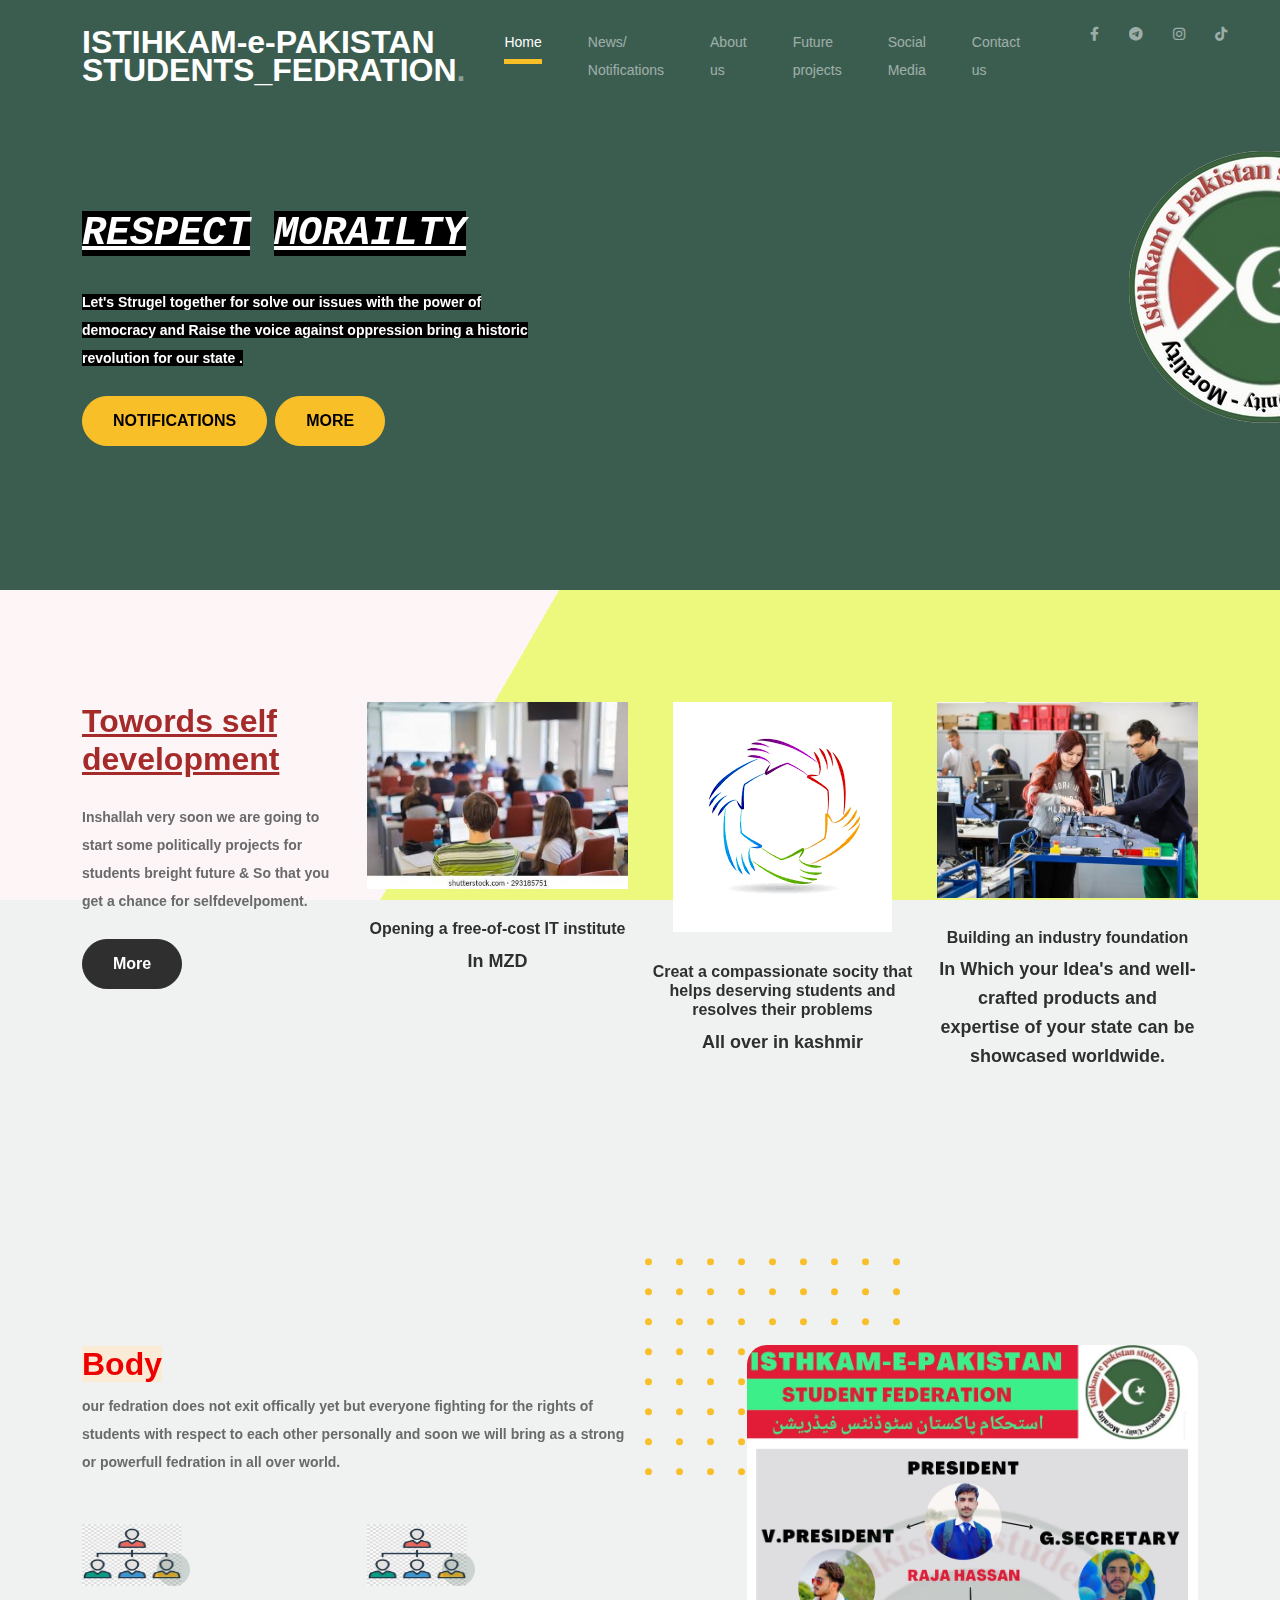
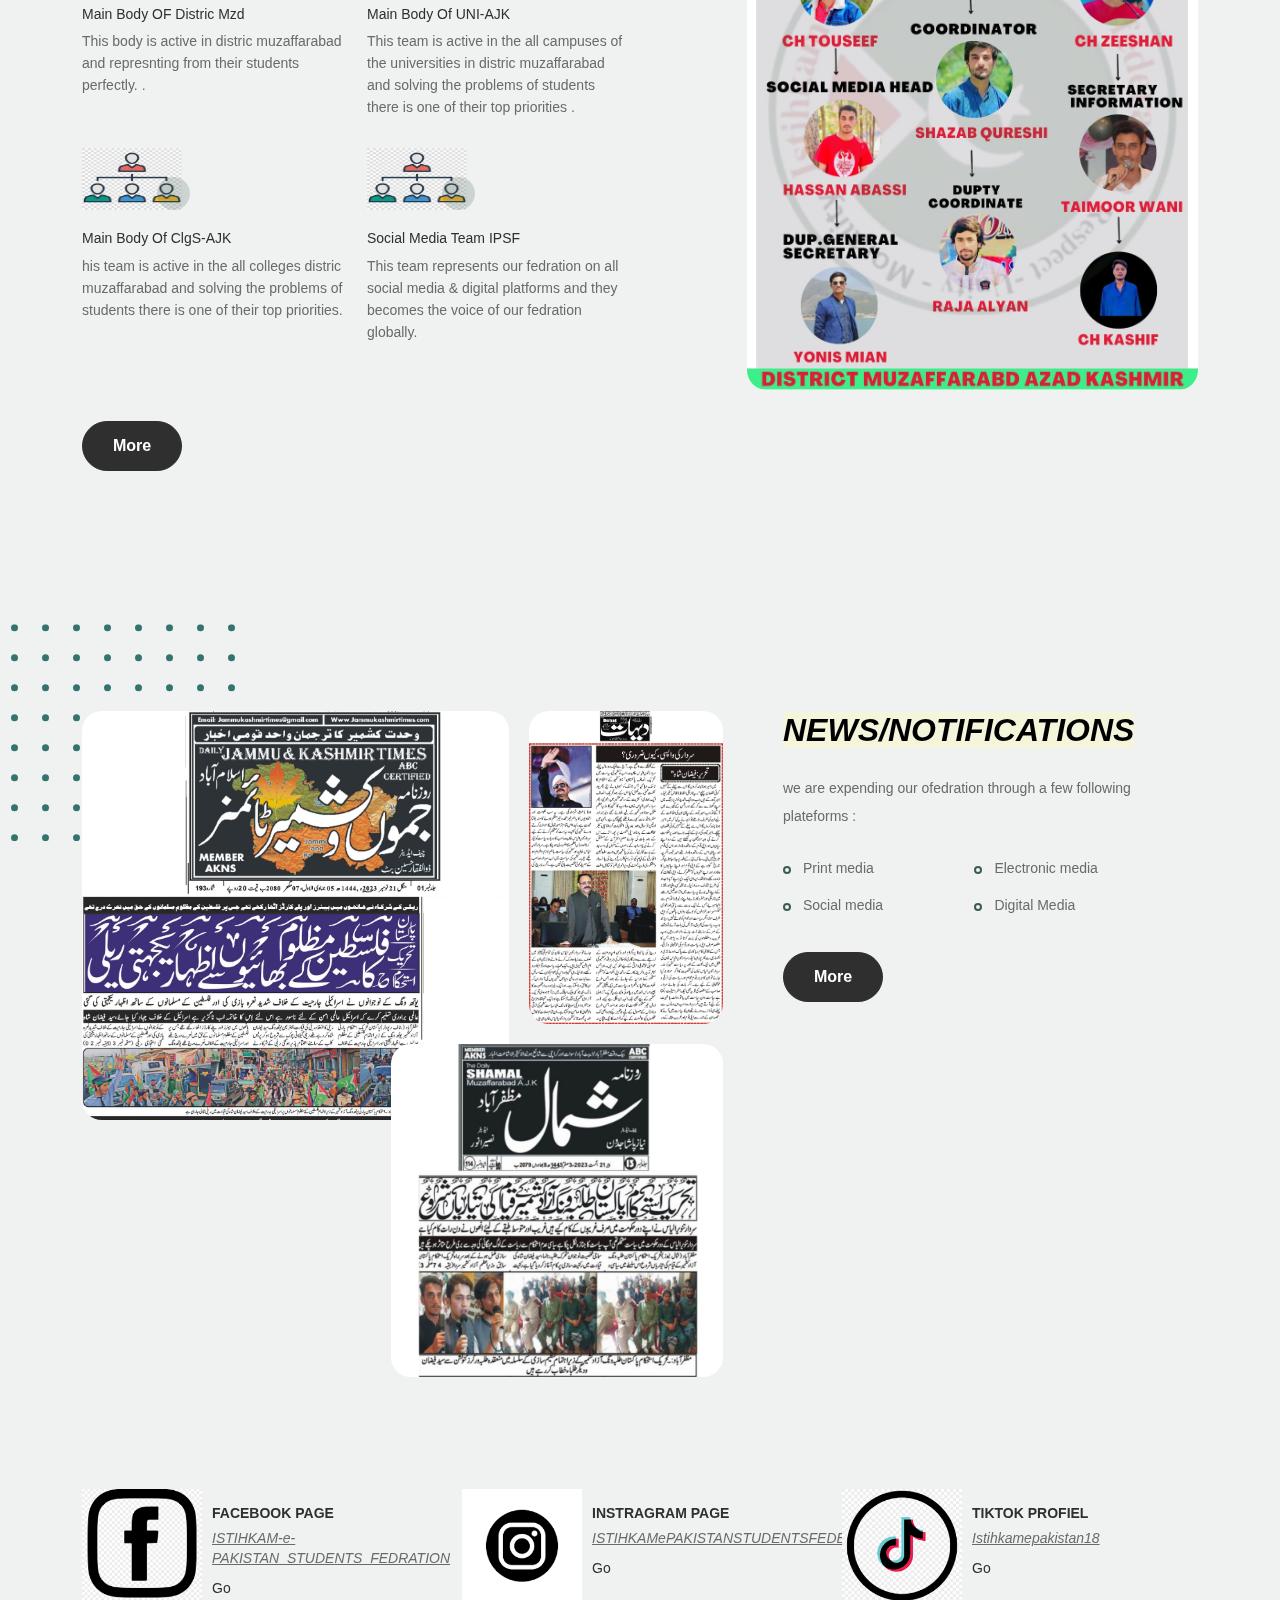
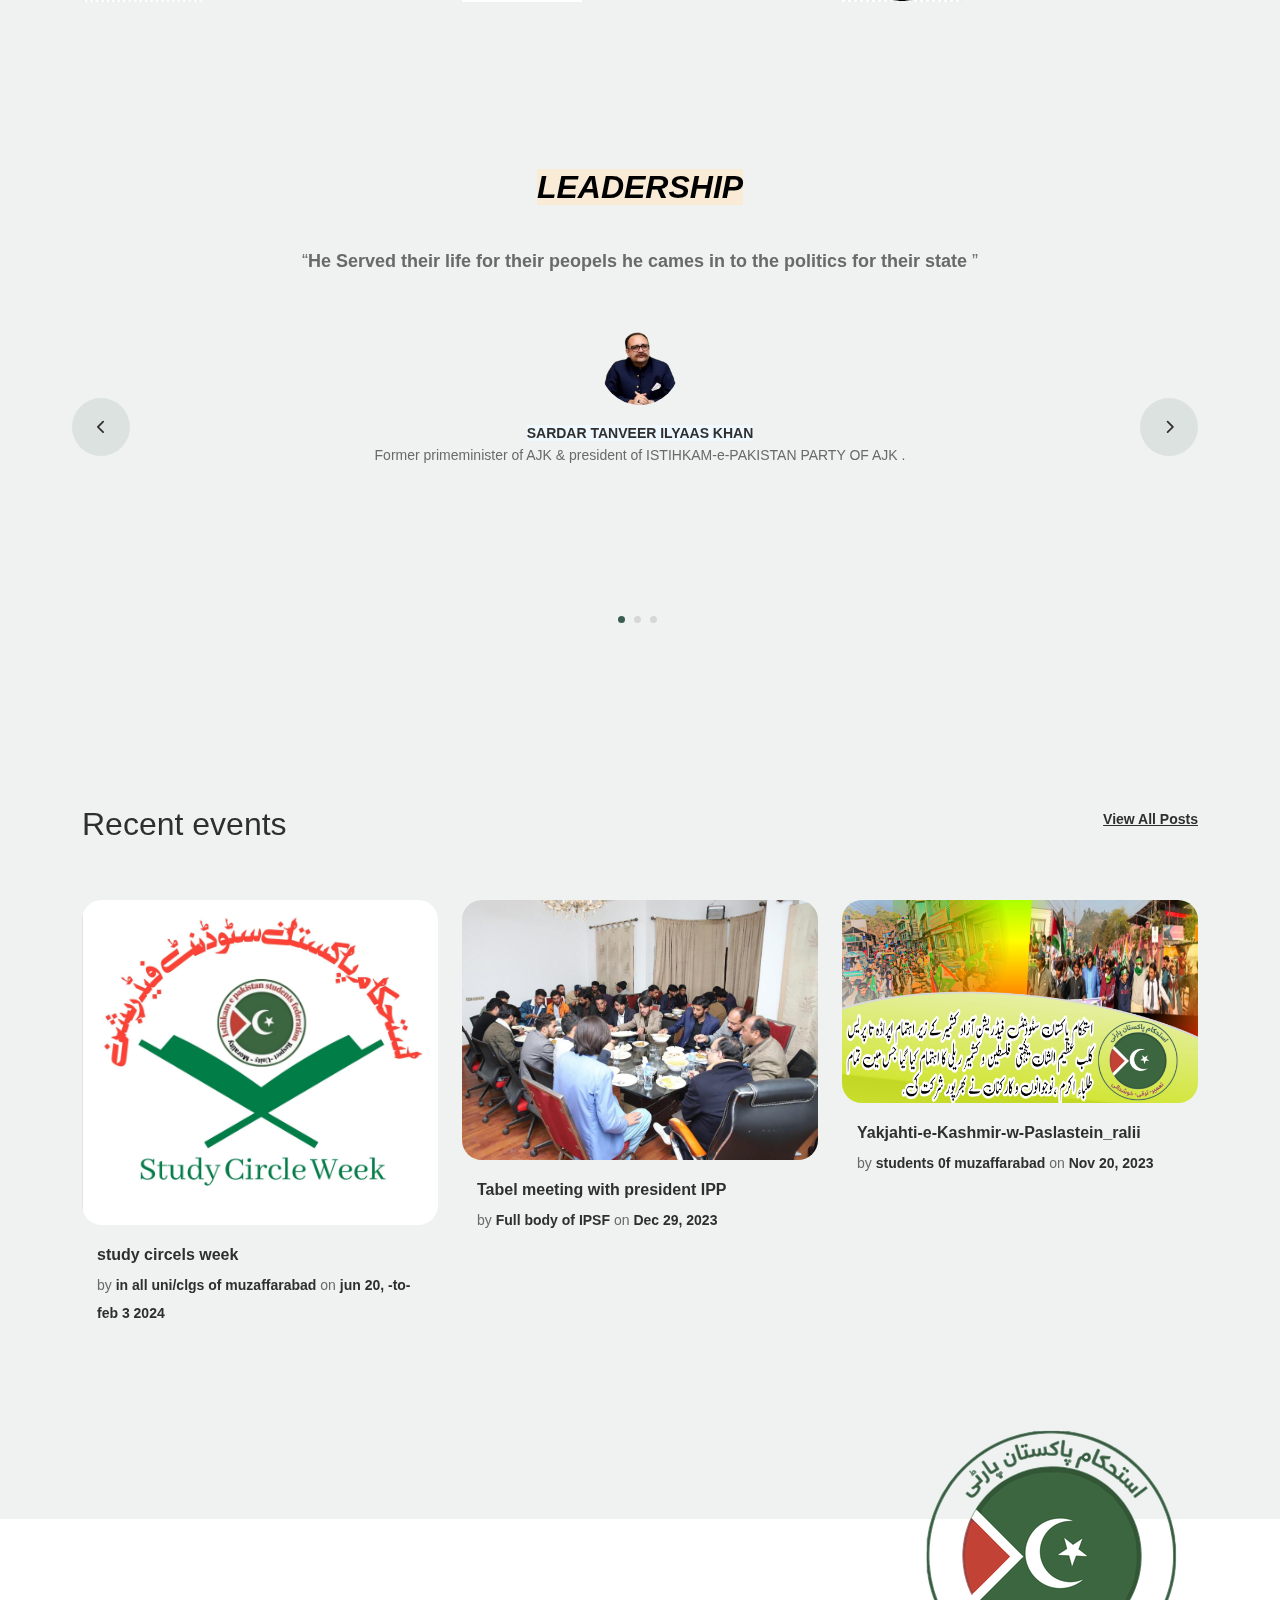
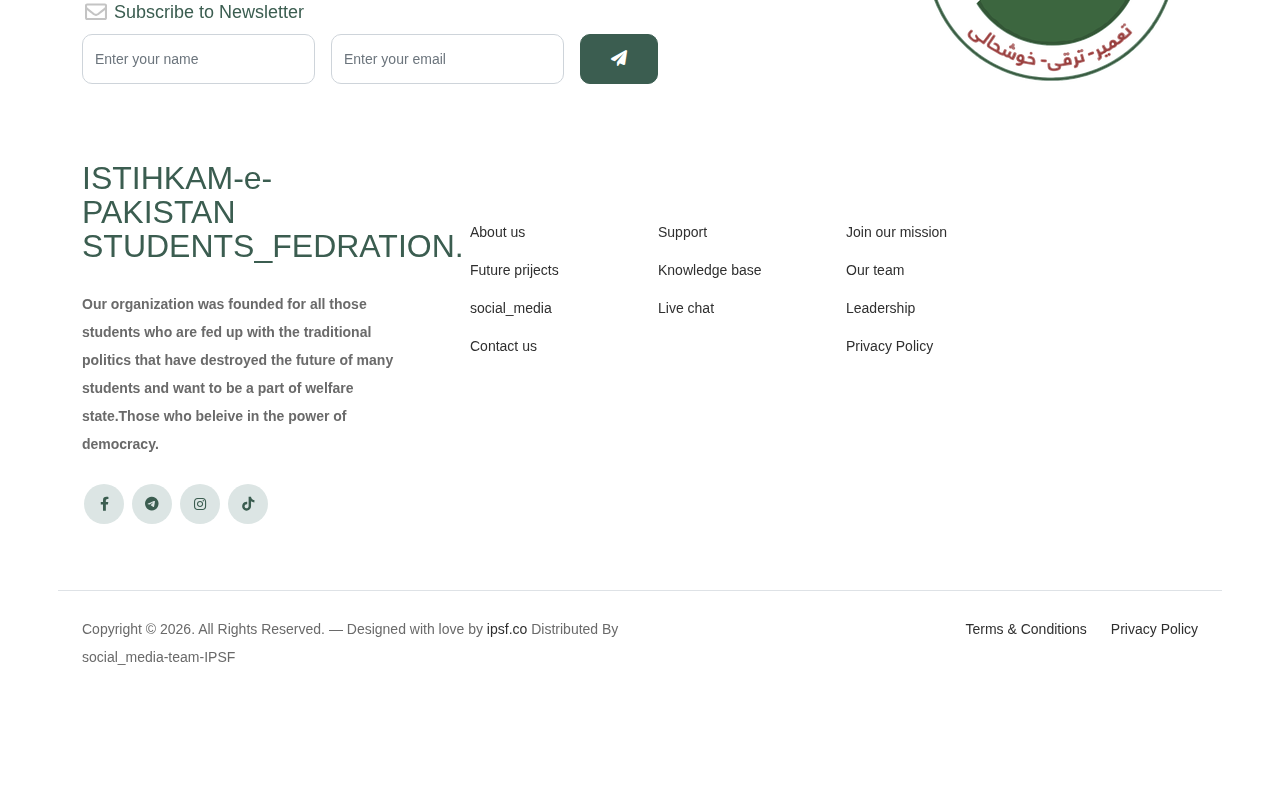
<file: index.html>
<!-- /*
* Bootstrap 5
* Template Name: Furni
* Template Author: Untree.co
* Template URI: https://untree.co/
* License: https://creativecommons.org/licenses/by/3.0/
*/ -->
<!doctype html>
<html lang="en">

<head>
	<meta charset="utf-8">
	<meta name="viewport" content="width=device-width, initial-scale=1, shrink-to-fit=no">
	<meta name="author" content="Untree.co">
	<link rel="shortcut icon"
		href="images\ipsf_logo.png">

	<meta name="description" content="" />
	<meta name="keywords" content="bootstrap, bootstrap4" />

	<!-- Bootstrap CSS -->
	<link href="css/bootstrap.min.css" rel="stylesheet">
	<link href="https://cdnjs.cloudflare.com/ajax/libs/font-awesome/6.0.0-beta3/css/all.min.css" rel="stylesheet">
	<link href="css/tiny-slider.css" rel="stylesheet">
	<link href="css/style.css" rel="stylesheet">
	<link href="MYSTYEL.CSS">
	<link rel="stylesheet" href="./stylebg.css">
	<title>IPSF.co </title>
</head>

<body>

	<!-- Start Header/Navigation -->
	<nav class="custom-navbar navbar navbar navbar-expand-md navbar-dark bg-dark nab " arial-label="Furni navigation bar">
		<div class="bg"></div>
		<div class="bg bg2"></div>
		<div class="bg bg3"></div>
		<div class="content">
		</div>
		<div class="container">
			<a class="navbar-brand" href="index.html">ISTIHKAM-e-PAKISTAN <br /> STUDENTS_FEDRATION<span>.</span></a>
			<button class="navbar-toggler" type="button" data-bs-toggle="collapse" data-bs-target="#navbarsFurni"
				aria-controls="navbarsFurni" aria-expanded="false" aria-label="Toggle navigation">
				<span class="navbar-toggler-icon"></span>
			</button>

			<div class="collapse navbar-collapse" id="navbarsFurni">
				<ul class="custom-navbar-nav navbar-nav ms-auto mb-2 mb-md-0">
					<li class="nav-item active">
						<a class="nav-link" href="index.html">Home</a>
					</li>
					<li><a class="nav-link" href="shop.html">News/ Notifications</a></li>
					<li><a class="nav-link" href="about.html">About us</a></li>
					<li><a class="nav-link" href="services.html">Future projects</a></li>
					<li class=" social1122"><a class="nav-link " href="blog.html">Social Media  </a> 
						</li>
					<li><a class="nav-link" href="contact.html">Contact us</a></li>
				<!-- </ul>

				<ul class="custom-navbar-cta navbar-nav mb-2 mb-md-0 ms-5">
					<li><a class="nav-link" href="checkout.html"><img src="images/user.svg"></a></li>
				<li><a class="nav-link" href="thankyou.html"><img src="images/cart.svg"></a></li>
				</ul> -->
				<ul class=" social33">
					<li><a href="https://www.facebook.com/profile.php?id=61551027393463&mibextid=9R9pXO" target="_blank"><span class="fa fa-brands fa-facebook-f"></span></a></li>
					<li><a href="https://t.me/istihkamepakistanchanel555" target="_blank"><span class="fa fa-brands fa-telegram"></span></a></li>
					<li><a href="https://www.instagram.com/invites/contact/?i=qb22a4ty9aj9&utm_content=sw5psm6" target="_blank"><span class="fa fa-brands fa-instagram"></span></a></li>
					<li><a href="http://tiktok.com/@istihkamepakistan18" target="_blank"><span class="fa fa-brands fa-tiktok"></span></a></li>
				</ul>
			</div>
		</div>

	</nav>
	<!-- End Header/Navigation -->

	<!-- Start Hero Section -->
	<div class="hero flage ">
		<div class="container">
			<div class="row justify-content-between">
				<div class="col-lg-5">
					<div class="intro-excerpt">
						<h1><b style="color:rgb(255, 255, 255);font-style: italic;background-color: rgb(0, 0, 0);"><u>RESPECT</u></b> <span clsas="d-block"><b style="color:rgb(255, 255, 255);font-style:italic;background-color: rgb(0, 0, 0);"><u>MORAILTY</u></b></span></h1>
						<p class="mb-4"><b style="color:rgb(255, 255, 255);background-color: rgb(0, 0, 0);">Let's Strugel together for solve our issues with the power of democracy and Raise the voice against oppression bring a historic revolution for our state .</b></p>
						<p><a href="shop.html" class="btn btn-secondary me-2" style="color:black;">NOTIFICATIONS</a><a href="#"
								class="btn btn-secondary me-2"><b style="color:black;">MORE</b></a></p>
					</div>
				</div>
				<div class="col-lg-7 logonav">
					<div class="hero-img-wrap">
						<img src="images\ipsf_logo.png"
							class="img-fluid">
					</div>
				</div>
			</div>
		</div>
	</div>
	<!-- End Hero Section -->

	<!-- Start Product Section -->
	<div class="product-section">
		<div class="container">
			<div class="row">

				<!-- Start Column 1 -->
				<div class="col-md-12 col-lg-3 mb-5 mb-lg-0">
					<h2 class="mb-4 section-title"><b style="color: brown;font-style: inherit;"><U>Towords self development</U></b> </h2>
					<p class="mb-4"><b>Inshallah very soon we are going to start some politically projects for students breight future & So that you get a chance for selfdevelpoment.</b>
					</p>
					<p><a href="services.html" class="btn">More</a></p>
				</div>
				<!-- End Column 1 -->

				<!-- Start Column 2 -->
				<div class="col-12 col-md-4 col-lg-3 mb-5 mb-md-0">
					<a class="product-item" href="IT_INSTITUTE.HTML">
						<img src="images\institute-pic.jpeg"
							class="img-fluid product-thumbnail">
						<h3 class="product-title"><b> Opening a free-of-cost IT institute</b></h3>
						<strong class="product-price">In MZD</strong>

						<span class="icon-cross">
							<img src="images/cross.svg" class="img-fluid">
						</span>
					</a>
				</div>
				<!-- End Column 2 -->

				<!-- Start Column 3 -->
				<div class="col-12 col-md-4 col-lg-3 mb-5 mb-md-0">
					<a class="product-item" href="IT_INSTITUTE.HTML">
						<img src="images/fund_society-logo.png" class="img-fluid product-thumbnail">
						<h3 class="product-title"><b> Creat a compassionate socity that helps deserving students and resolves their problems</b></h3>
						<strong class="product-price">All over in kashmir</strong>

						<span class="icon-cross">
							<img src="images/cross.svg" class="img-fluid">
						</span>
					</a>
				</div>
				<!-- End Column 3 -->

				<!-- Start Column 4 -->
				<div class="col-12 col-md-4 col-lg-3 mb-5 mb-md-0">
					<a class="product-item" href="IT_INSTITUTE.HTML">
						<img src="images\products_lunching-pics.jpeg"
							class="img-fluid product-thumbnail">
						<h3 class="product-title"><b>Building an industry foundation</b></h3>
						<strong class="product-price"><b> In Which your Idea's and well-crafted products and expertise of your state can be showcased worldwide.</b></strong>

						<span class="icon-cross">
							<img src="images/cross.svg" class="img-fluid">
						</span>
					</a>
				</div>
				<!-- End Column 4 -->

			</div>
		</div>
	</div>
	<!-- End Product Section -->

	<!-- Start Why Choose Us Section -->
	<div class="why-choose-section">
		<div class="container">
			<div class="row justify-content-between">
				<div class="col-lg-6">
					<h2 class="section-title"><b style="color: rgb(238, 0, 0);font-style: inherit;background-color: antiquewhite;">Body</b></h2>
					<p><b>our fedration does not exit offically yet but everyone fighting for the rights of students with respect to each other personally and soon we will bring as a strong or powerfull fedration in all over world.</b></p>

					<div class="row my-5">
						<div class="col-6 col-md-6">
							<div class="feature">
								<div class="icon">
									<a href="images\main_body_ipsf.jpg"><img src="images\structur.logo...jpg"height="62"width="100" alt="Image" class="imf-fluid"></a>
								</div>
								<h3> Main Body OF Distric Mzd </h3>
								<p>This body is active in distric muzaffarabad and represnting from their students perfectly.
									.</p>
							</div>
						</div>

						<div class="col-6 col-md-6">
							<div class="feature">
								<div class="icon">
									<a href="images\ipp_social_media-body_struchure.jpg"><img src="images\structur.logo...jpg"height="62"width="100" alt="Image" class="imf-fluid"></a>
								</div>
								<h3>Main Body Of UNI-AJK</h3>
								<p>This team is active in the all campuses of the universities in distric muzaffarabad and solving the problems of  students there is one of their top priorities .</p>
							</div>
						</div>

						<div class="col-6 col-md-6">
							<div class="feature">
								<div class="icon">
									<a href="images\ipp_social_media-body_struchure.jpg"><img src="images\structur.logo...jpg"height="62"width="100" alt="Image" class="imf-fluid"></a>
								</div>
								<h3>Main Body Of ClgS-AJK</h3>
								<p>his team is active in the all colleges distric muzaffarabad and solving the problems of  students there is one of their top priorities.</p>
							</div>
						</div>

						<div class="col-6 col-md-6">
							<div class="feature">
								<div class="icon">
								<a href="images\ipp_social_media-body_struchure.jpg"><img src="images\structur.logo...jpg"height="62"width="100" alt="Image" class="imf-fluid"></a>	
								</div>
								<h3>Social Media Team IPSF</h3>
								<p>This team represents our fedration on all social media & digital platforms and they becomes the voice of our fedration globally.</p>
							</div>
							
						</div>

					</div>
				</div>

				<div class="col-lg-5">
					<div class="img-wrap">
						<a href="images\main_body_ipsf.jpg"><img src="images\main_body_ipsf.jpg" alt="Image" class="img-fluid"></a>
					</div>
				</div>
				<p><a href="about.html" class="btn">More</a></p>
			</div>
		</div>
	</div>
	<!-- End Why Choose Us Section -->

	<!-- Start We Help Section -->
	<div class="we-help-section">
		<div class="container">
			<div class="row justify-content-between">
				<div class="col-lg-7 mb-5 mb-lg-0">
					<div class="imgs-grid">
						<div class="grid grid-1"><img src="images\palastin_rali_news.jpg" alt="Untree.co"></div>
						<div class="grid grid-2"><img src="images\sardar_sab-kalam.jpg" alt="Untree.co"></div>
						<div class="grid grid-3"><img src="images\ipsf-nelumveiv-hotel-program.jpg" alt="Untree.co"></div>
					</div>
				</div>
				<div class="col-lg-5 ps-lg-5">
					<h2 class="section-title mb-4"><b style="background-color: beige;color: black;font-style: italic;">NEWS/NOTIFICATIONS</b></h2>
					<p>we are expending our ofedration through a few following plateforms :</p>

					<ul class="list-unstyled custom-list my-4">
						<li>Print media</li>
						<li>Electronic media</li>
						<li>Social media</li>
						<li>Digital Media</li>
					</ul>
				<p><a href="services.html" class="btn">More</a></p>
				</div>
			</div>
		</div>
	</div>
	<!-- End We Help Section -->

	<!-- Start Popular Product -->
	<div class="popular-product">
		<div class="container">
			<div class="row">

				<div class="col-12 col-md-6 col-lg-4 mb-4 mb-lg-0">
					<div class="product-item-sm d-flex">
						<div class="thumbnail">
							<a href="https://www.facebook.com/profile.php?id=61551027393463&mibextid=9R9pXO" target="_blank"><img src="images\fb-trans-logo.png" alt="Image" class="img-fluid"></a>
						</div>
						<div class="pt-3">
							<h3>FACEBOOK PAGE</h3>
							<p><i><U>ISTIHKAM-e-PAKISTAN_STUDENTS_FEDRATION</U></i> </p>
							<p><a href="blog.html">Go</a></p>
						</div>
					</div>
				</div>

				<div class="col-12 col-md-6 col-lg-4 mb-4 mb-lg-0">
					<div class="product-item-sm d-flex">
						<div class="thumbnail">
						<a href="https://www.instagram.com/invites/contact/?i=qb22a4ty9aj9&utm_content=sw5psm6" target="_blank"><img src="images\intra-trans-logo.png" alt="Image" class="img-fluid"></a>	
						</div>
						<div class="pt-3">
							<h3>INSTRAGRAM PAGE</h3>
							<p><I><U>ISTIHKAMePAKISTANSTUDENTSFEDER</U></I> </p>
							<p><a href="blog.html">Go</a></p>
						</div>
					</div>
				</div>

				<div class="col-12 col-md-6 col-lg-4 mb-4 mb-lg-0">
					<div class="product-item-sm d-flex">
						<div class="thumbnail">
						<a href="http://tiktok.com/@istihkamepakistan18" target="_blank"><img src="images\tiktok-trans-logo.png" alt="Image" class="img-fluid"></a>	
						</div>
						<div class="pt-3">
							<h3>TIKTOK PROFIEL</h3>
							<p><I><U>Istihkamepakistan18</U></I> </p>
							<p><a href="blog.html">Go</a></p>
						</div>
					</div>
				</div>

			</div>
		</div>
	</div>
	<!-- End Popular Product -->

	<!-- Start Testimonial Slider -->
	<div class="testimonial-section">
		<div class="container">
			<div class="row">
				<div class="col-lg-7 mx-auto text-center">
					<h2 class="section-title"><B style="background-color: antiquewhite;color: black;font-style: italic;">LEADERSHIP</B></h2>
				</div>
			</div>

			<div class="row justify-content-center">
				<div class="col-lg-12">
					<div class="testimonial-slider-wrap text-center">

						<div id="testimonial-nav">
							<span class="prev" data-controls="prev"><span class="fa fa-chevron-left"></span></span>
							<span class="next" data-controls="next"><span class="fa fa-chevron-right"></span></span>
						</div>

						<div class="testimonial-slider">

							<div class="item">
								<div class="row justify-content-center">
									<div class="col-lg-8 mx-auto">

										<div class="testimonial-block text-center">
											<blockquote class="mb-5">
												<p>&ldquo;<b>He Served their life for their peopels he cames in to the politics for their state</b>
													&rdquo;</p>
											</blockquote>

											<div class="author-info">
												<div class="author-pic">
													<a href="sardarsab.html"><img src="images\sardar_sab-pic_without_bg.png"
														alt="sardar tnveer ilyass" class="img-fluid"></a>
												</div>
												<h3 class="font-weight-bold"><b style="background-color: aliceblue;">SARDAR TANVEER ILYAAS KHAN</b></h3>
												<span class="position d-block mb-3">Former primeminister of AJK &
											 president of ISTIHKAM-e-PAKISTAN PARTY OF AJK .</span>
											</div>
										</div>

									</div>
								</div>
							</div>
							<!-- END item -->

							<div class="item">
								<div class="row justify-content-center">
									<div class="col-lg-8 mx-auto">

										<div class="testimonial-block text-center">
											<blockquote class="mb-5">
												<p>&ldquo;On 18 April 2022, Ilyas was elected as the 14th Prime Minister of Azad Jammu and Kashmir, succeeding Abdul Qayyum Khan Niazi, who resigned after the PTI initiated a vote of no confidence against the latter.&rdquo;</p>
											</blockquote>

											<div class="author-info">
												<div class="author-pic">
													<a href="sardarsab.html"><img src="images\sardar_sab-pic_without_bg.png"
														alt="sardar tnveer ilyass" class="img-fluid"></a>
												</div>
												<h3 class="font-weight-bold"><B style="background-color: aliceblue;font-style: oblique;">SARDAR TANVEER ILYASS KHAN</B></h3>
												<span class="position d-block mb-3">Former primeminister of AJK &
												president of ISTIHKAM-e-PAKISTAN PARTY OF AJK.</span>
											</div>
										</div>

									</div>
								</div>
							</div>
							<!-- END item -->

							<div class="item">
								<div class="row justify-content-center">
									<div class="col-lg-8 mx-auto">

										<div class="testimonial-block text-center">
											<blockquote class="mb-5">
												<p>&ldquo;He was elected to the Azad Jammu and Kashmir Legislative Assembly from LA-15 Bagh-II as a candidate of the Pakistan Tehreek-e-Insaf (PTI) in the 2021 Azad Kashmiri general election. He received 19,825 votes and defeated Sardar Ziaul Qamar, a candidate of the Pakistan People's Party PPP۔&rdquo;</p>
											</blockquote>

											<div class="author-info">
												<div class="author-pic">
													<a href="sardarsab.html"><img src="images\sardar_sab-pic_without_bg.png"
														alt="sardar tnveer ilyass" class="img-fluid"></a>
												</div>
												<h3 class="font-weight-bold"><B>SARDAR TANVEER ILYASS KHAN</B></h3>
												<span class="position d-block mb-3">Former primeminister of AJK &
												president of ISTIHKAM-e-PAKISTAN PARTY OF AJK.</span>
											</div>
										</div>

									</div>
								</div>
							</div>
							<!-- END item -->

						</div>

					</div>
				</div>
			</div>
		</div>
	</div>
	<!-- End Testimonial Slider -->

	<!-- Start Blog Section -->
	<div class="blog-section">
		<div class="container">
			<div class="row mb-5">
				<div class="col-md-6">
					<h2 class="section-title">Recent events</h2>
				</div>
				<div class="col-md-6 text-start text-md-end">
					<a href="blog.html" class="more">View All Posts</a>
				</div>
			</div>

			<div class="row">

				<div class="col-12 col-sm-6 col-md-4 mb-4 mb-md-0">
					<div class="post-entry">
						<a href="#" class="post-thumbnail"><img src="images\study_circel_logo.jpg" alt="Image"
								class="img-fluid"></a>
						<div class="post-content-entry">
							<h3><a href="#">study circels week</a></h3>
							<div class="meta">
								<span>by <a href="#">in all uni/clgs of muzaffarabad</a></span> <span>on <a href="#">jun 20,
								-to-feb 3 2024</a></span>
							</div>
						</div>
					</div>
				</div>

				<div class="col-12 col-sm-6 col-md-4 mb-4 mb-md-0">
					<div class="post-entry">
						<a href="#" class="post-thumbnail"><img src="images\tabel_meeting_pic.jpg" alt="Image"
								class="img-fluid"></a>
						<div class="post-content-entry">
							<h3><a href="#">Tabel meeting with president IPP</a></h3>
							<div class="meta">
								<span>by <a href="#">Full body of IPSF</a></span> <span>on <a href="#">Dec 29, 2023</a></span>
							</div>
						</div>
					</div>
				</div>

				<div class="col-12 col-sm-6 col-md-4 mb-4 mb-md-0">
					<div class="post-entry">
						<a href="#" class="post-thumbnail"><img src="images\palastin-rali-cover-phto.jpeg" alt="Image"
								class="img-fluid"></a>
						<div class="post-content-entry">
							<h3><a href="#"><b>Yakjahti-e-Kashmir-w-Paslastein_ralii</b></a></h3>
							<div class="meta">
								<span>by <a href="#">students 0f muzaffarabad</a></span> <span>on <a href="#">Nov 20,
										2023</a></span>
							</div>
						</div>
					</div>
				</div>

			</div>
		</div>
	</div>
	<!-- End Blog Section -->

	<!-- Start Footer Section -->
	<footer class="footer-section">
		<div class="container relative">

			<div class="sofa-img">
				<img src="images\ipp_logo.png" alt="Image" class="img-fluid">
			</div>

			<div class="row">
				<div class="col-lg-8">
					<div class="subscription-form">
						<h3 class="d-flex align-items-center"><span class="me-1"><img src="images/envelope-outline.svg"
									alt="Image" class="img-fluid"></span><span>Subscribe to Newsletter</span></h3>

						<form action="#" class="row g-3">
							<div class="col-auto">
								<input type="text" class="form-control" placeholder="Enter your name">
							</div>
							<div class="col-auto">
								<input type="email" class="form-control" placeholder="Enter your email">
							</div>
							<div class="col-auto">
								<button class="btn btn-primary">
									<span class="fa fa-paper-plane"></span>
								</button>
							</div>
						</form>

					</div>
				</div>
			</div>

			<div class="row g-5 mb-5">
				<div class="col-lg-4">
					<div class="mb-4 footer-logo-wrap"><a href="#" class="footer-logo">ISTIHKAM-e-PAKISTAN STUDENTS_FEDRATION<span>.</span></a></div>
					<p class="mb-4"><b>Our organization was founded for all those students who are fed up with the traditional politics that have destroyed the future of many students and want to be a part of welfare state.Those who beleive in the power of democracy.</b> </p>

					<ul class="list-unstyled custom-social">
						<li><a href="https://www.facebook.com/profile.php?id=61551027393463&mibextid=9R9pXO" target="_blank"><span class="fa fa-brands fa-facebook-f"></span></a></li>
						<li><a href="https:// t.me/istihkamepakistanchanel555"target="_blank"><span class="fa fa-brands fa-telegram"></span></a></li>
						<li><a href="https://www.instagram.com/invites/contact/?i=qb22a4ty9aj9&utm_content=sw5psm6" target="_blank"><span class="fa fa-brands fa-instagram"></span></a></li>
						<li><a href="https://tiktok.com/@istihkamepakistan18"target="_blank"><span class="fa fa-brands fa-tiktok"></span></a></li>
					</ul>
				</div>

				<div class="col-lg-8">
					<div class="row links-wrap">
						<div class="col-6 col-sm-6 col-md-3">
							<ul class="list-unstyled">
								<li><a href="about.html">About us</a></li>
								<li><a href="services.html">Future prijects</a></li>
								<li><a href="blog.html">social_media</a></li>
								<li><a href="contact.html">Contact us</a></li>
							</ul>
						</div>

						<div class="col-6 col-sm-6 col-md-3">
							<ul class="list-unstyled">
								<li><a href="#">Support</a></li>
								<li><a href="#">Knowledge base</a></li>
								<li><a href="#">Live chat</a></li>
							</ul>
						</div>

						<div class="col-6 col-sm-6 col-md-3">
							<ul class="list-unstyled">
								<li><a href="checkout.html">Join our mission</a></li>
								<li><a href="about.html">Our team</a></li>
								<li><a href="about.html">Leadership</a></li>
								<li><a href="thankyou.html">Privacy Policy</a></li>
							</ul>
						
					</div>
				</div>

			</div>

			<div class="border-top copyright">
				<div class="row pt-4">
					<div class="col-lg-6">
						<p class="mb-2 text-center text-lg-start">Copyright &copy;
							<script>document.write(new Date().getFullYear());</script>. All Rights Reserved. &mdash;
							Designed with love by <a href="https://untree.co">ipsf.co</a> Distributed By <a
								hreff="https://themewagon.com">social_media-team-IPSF</a>
							<!-- License information: https://untree.co/license/ -->
						</p>
					</div>

					<div class="col-lg-6 text-center text-lg-end">
						<ul class="list-unstyled d-inline-flex ms-auto">
							<li class="me-4"><a href="#">Terms &amp; Conditions</a></li>
							<li><a href="#">Privacy Policy</a></li>
						</ul>
					</div>

				</div>
			</div>

		</div>
	</footer>
	<!-- End Footer Section -->


	<script src="js/bootstrap.bundle.min.js"></script>
	<script src="js/tiny-slider.js"></script>
	<script src="js/custom.js"></script>
</body>

</html>
</file>
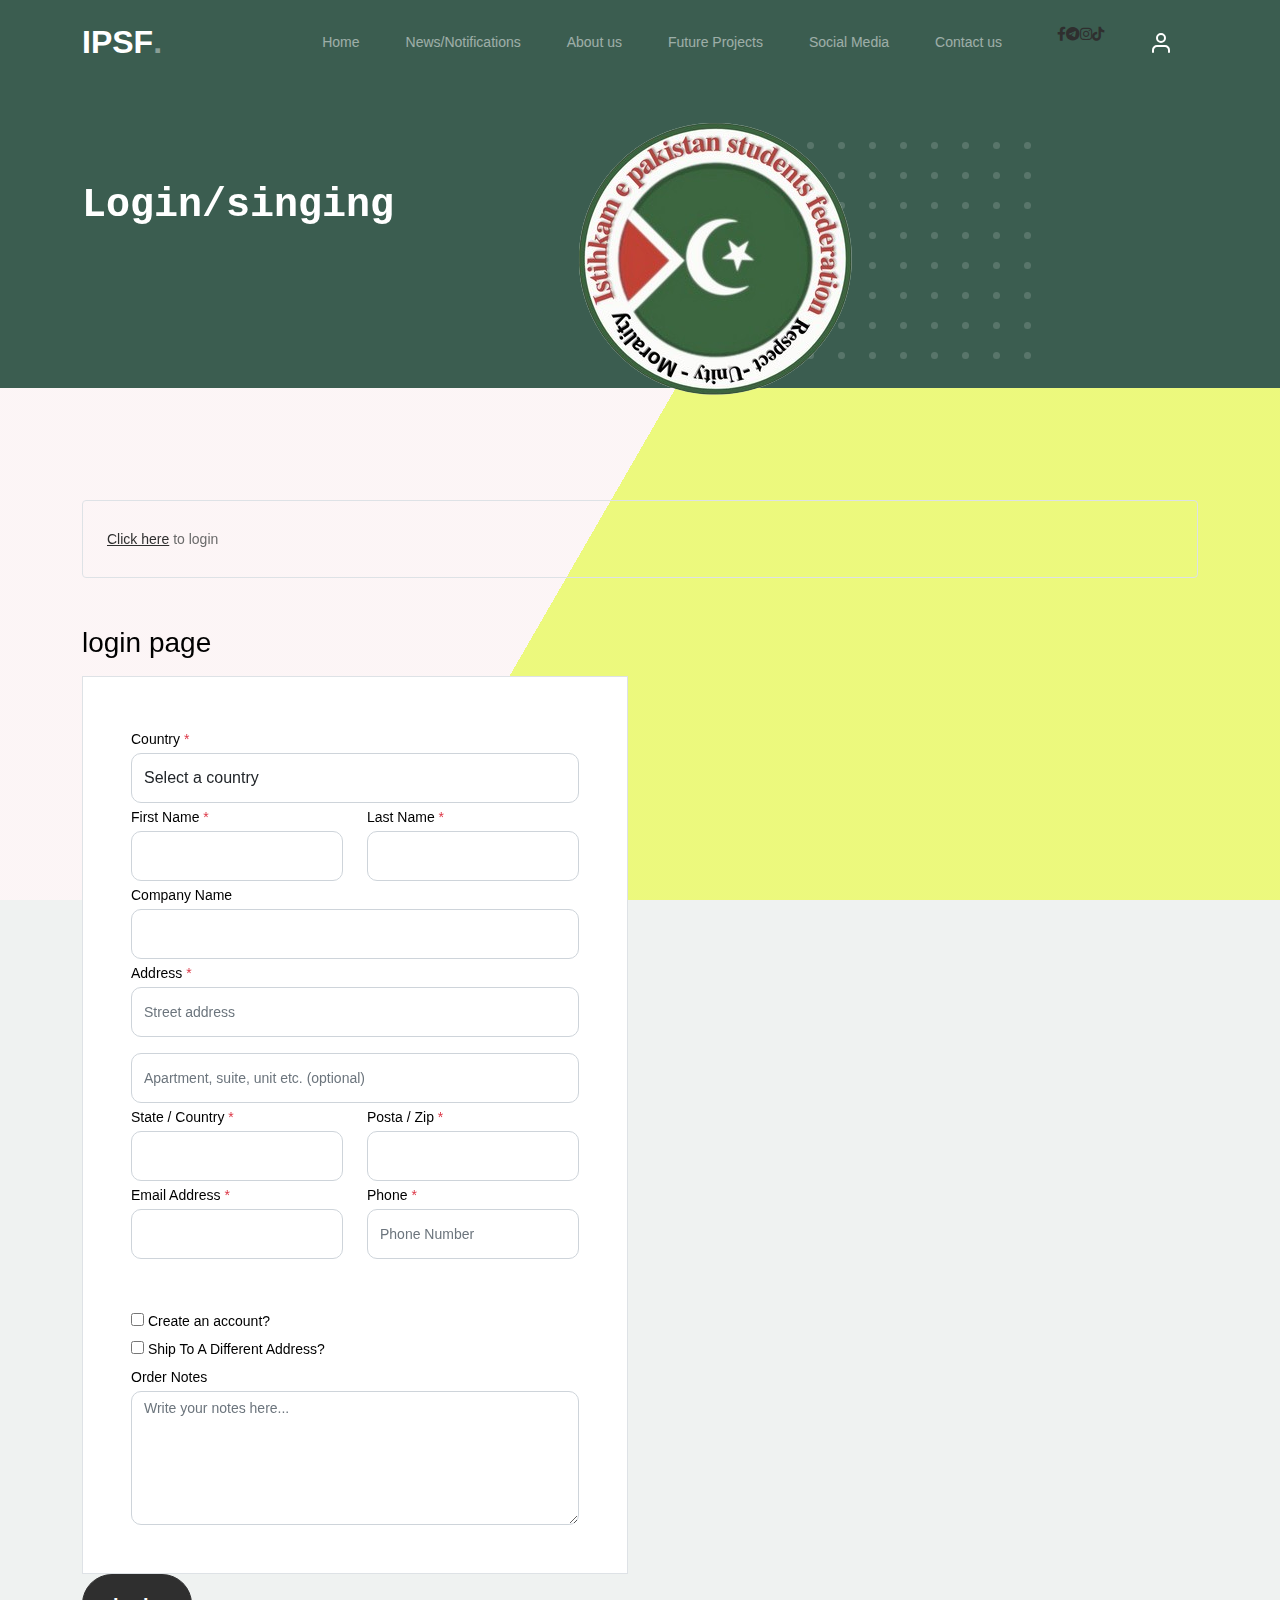
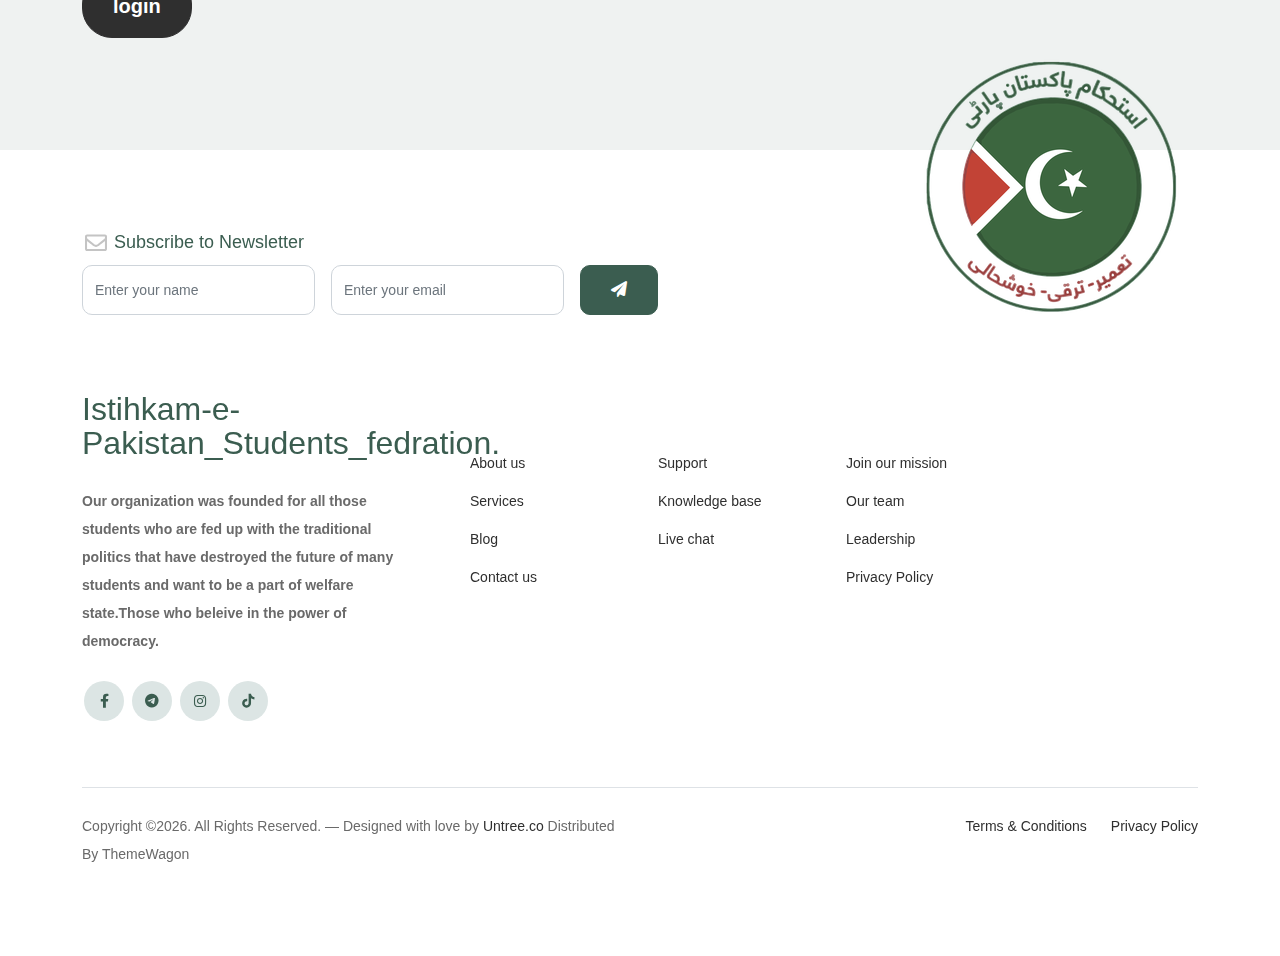
<file: checkout.html>
<!-- /*
* Bootstrap 5
* Template Name: Furni
* Template Author: Untree.co
* Template URI: https://untree.co/
* License: https://creativecommons.org/licenses/by/3.0/
*/ -->
<!doctype html>
<html lang="en">
<head>
  <meta charset="utf-8">
  <meta name="viewport" content="width=device-width, initial-scale=1, shrink-to-fit=no">
  <meta name="author" content="Untree.co">
  <link rel="shortcut icon" href="images\ipsf_logo.png">

  <meta name="description" content="" />
  <meta name="keywords" content="bootstrap, bootstrap4" />

		<!-- Bootstrap CSS -->
		<link href="css/bootstrap.min.css" rel="stylesheet">
		<link href="https://cdnjs.cloudflare.com/ajax/libs/font-awesome/6.0.0-beta3/css/all.min.css" rel="stylesheet">
		<link href="css/tiny-slider.css" rel="stylesheet">
		<link href="css/style.css" rel="stylesheet">
		<link rel="stylesheet" href="./stylebg.css">
		<title>IPSF.co </title>
	</head>

	<body>

		<!-- Start Header/Navigation -->
		<nav class="custom-navbar navbar navbar navbar-expand-md navbar-dark bg-dark" arial-label="Furni navigation bar">
			<div class="bg"></div>
			<div class="bg bg2"></div>
			<div class="bg bg3"></div>
			<div class="content">
			</div>
			<div class="container">
				<a class="navbar-brand" href="index.html"><b>IPSF</b><span>.</span></a>

				<button class="navbar-toggler" type="button" data-bs-toggle="collapse" data-bs-target="#navbarsFurni" aria-controls="navbarsFurni" aria-expanded="false" aria-label="Toggle navigation">
					<span class="navbar-toggler-icon"></span>
				</button>

				<div class="collapse navbar-collapse" id="navbarsFurni">
					<ul class="custom-navbar-nav navbar-nav ms-auto mb-2 mb-md-0">
						<li class="nav-item ">
							<a class="nav-link" href="index.html">Home</a>
						</li>
						<li><a class="nav-link" href="shop.html">News/Notifications</a></li>
						<li><a class="nav-link" href="about.html">About us</a></li>
						<li><a class="nav-link" href="services.html">Future Projects</a></li>
						<li><a class="nav-link" href="blog.html">Social Media</a></li>
						<li><a class="nav-link" href="contact.html">Contact us</a></li>
					</ul>
					<ul class=" social33">
						<li><a href="https://www.facebook.com/profile.php?id=61551027393463&mibextid=9R9pXO" target="_blank"><span class="fa fa-brands fa-facebook-f"></span></a></li>
						<li><a href="https://t.me/istihkamepakistanchanel555" target="_blank"><span class="fa fa-brands fa-telegram"></span></a></li>
						<li><a href="https://t.me/istihkamepakistanchanel555" target="_blank"><span class="fa fa-brands fa-instagram"></span></a></li>
						<li><a href="http://tiktok.com/@istihkamepakistan18" target="_blank"><span class="fa fa-brands fa-tiktok"></span></a></li>
					</ul>
					<ul class="custom-navbar-cta navbar-nav mb-2 mb-md-0 ms-5">
						<li><a class="nav-link" href="checkout.html"><img src="images/user.svg"></a></li>
						
					</ul>
				</div>
			</div>
				
		</nav>
		<!-- End Header/Navigation -->
		
		<!-- Start Hero Section -->
			<div class="hero">
				<div class="container">
					<div class="row justify-content-between">
						<div class="col-lg-5">
							<div class="intro-excerpt">
								<h1>Login/singing</h1>
							</div>
						</div>
						<div class="col-lg-7">
							<div class="col-lg-7">
								<div class="hero-img-wrap">
									<img src="images\ipsf_logo.png"
										class="img-fluid">
								</div>
							</div>
						</div>
					</div>
				</div>
			</div>
		<!-- End Hero Section -->

		<div class="untree_co-section">
		    <div class="container">
		      <div class="row mb-5">
		        <div class="col-md-12">
		          <div class="border p-4 rounded" role="alert">
		             <a href="#">Click here</a> to login
		          </div>
		        </div>
		      </div>
		      <div class="row">
		        <div class="col-md-6 mb-5 mb-md-0">
		          <h2 class="h3 mb-3 text-black">login page</h2>
		          <div class="p-3 p-lg-5 border bg-white">
		            <div class="form-group">
		              <label for="c_country" class="text-black">Country <span class="text-danger">*</span></label>
		              <select id="c_country" class="form-control">
		                <option value="1">Select a country</option>    
		                <option value="2">bangladesh</option>    
		                <option value="3">Algeria</option>    
		                <option value="4">Afghanistan</option>    
		                <option value="5">Ghana</option>    
		                <option value="6">Albania</option>    
		                <option value="7">Bahrain</option>    
		                <option value="8">Colombia</option>    
		                <option value="9">Dominican Republic</option>    
		              </select>
		            </div>
		            <div class="form-group row">
		              <div class="col-md-6">
		                <label for="c_fname" class="text-black">First Name <span class="text-danger">*</span></label>
		                <input type="text" class="form-control" id="c_fname" name="c_fname">
		              </div>
		              <div class="col-md-6">
		                <label for="c_lname" class="text-black">Last Name <span class="text-danger">*</span></label>
		                <input type="text" class="form-control" id="c_lname" name="c_lname">
		              </div>
		            </div>

		            <div class="form-group row">
		              <div class="col-md-12">
		                <label for="c_companyname" class="text-black">Company Name </label>
		                <input type="text" class="form-control" id="c_companyname" name="c_companyname">
		              </div>
		            </div>

		            <div class="form-group row">
		              <div class="col-md-12">
		                <label for="c_address" class="text-black">Address <span class="text-danger">*</span></label>
		                <input type="text" class="form-control" id="c_address" name="c_address" placeholder="Street address">
		              </div>
		            </div>

		            <div class="form-group mt-3">
		              <input type="text" class="form-control" placeholder="Apartment, suite, unit etc. (optional)">
		            </div>

		            <div class="form-group row">
		              <div class="col-md-6">
		                <label for="c_state_country" class="text-black">State / Country <span class="text-danger">*</span></label>
		                <input type="text" class="form-control" id="c_state_country" name="c_state_country">
		              </div>
		              <div class="col-md-6">
		                <label for="c_postal_zip" class="text-black">Posta / Zip <span class="text-danger">*</span></label>
		                <input type="text" class="form-control" id="c_postal_zip" name="c_postal_zip">
		              </div>
		            </div>

		            <div class="form-group row mb-5">
		              <div class="col-md-6">
		                <label for="c_email_address" class="text-black">Email Address <span class="text-danger">*</span></label>
		                <input type="text" class="form-control" id="c_email_address" name="c_email_address">
		              </div>
		              <div class="col-md-6">
		                <label for="c_phone" class="text-black">Phone <span class="text-danger">*</span></label>
		                <input type="text" class="form-control" id="c_phone" name="c_phone" placeholder="Phone Number">
		              </div>
		            </div>

		            <div class="form-group">
		              <label for="c_create_account" class="text-black" data-bs-toggle="collapse" href="#create_an_account" role="button" aria-expanded="false" aria-controls="create_an_account"><input type="checkbox" value="1" id="c_create_account"> Create an account?</label>
		              <div class="collapse" id="create_an_account">
		                <div class="py-2 mb-4">
		                  <p class="mb-3">Create an account by entering the information below. If you are a returning customer please login at the top of the page.</p>
		                  <div class="form-group">
		                    <label for="c_account_password" class="text-black">Account Password</label>
		                    <input type="email" class="form-control" id="c_account_password" name="c_account_password" placeholder="">
		                  </div>
		                </div>
		              </div>
		            </div>


		            <div class="form-group">
		              <label for="c_ship_different_address" class="text-black" data-bs-toggle="collapse" href="#ship_different_address" role="button" aria-expanded="false" aria-controls="ship_different_address"><input type="checkbox" value="1" id="c_ship_different_address"> Ship To A Different Address?</label>
		              <div class="collapse" id="ship_different_address">
		                <div class="py-2">

		                  <div class="form-group">
		                    <label for="c_diff_country" class="text-black">Country <span class="text-danger">*</span></label>
		                    <select id="c_diff_country" class="form-control">
		                      <option value="1">Select a country</option>    
		                      <option value="2">bangladesh</option>    
		                      <option value="3">Algeria</option>    
		                      <option value="4">Afghanistan</option>    
		                      <option value="5">Ghana</option>    
		                      <option value="6">Albania</option>    
		                      <option value="7">Bahrain</option>    
		                      <option value="8">Colombia</option>    
		                      <option value="9">Dominican Republic</option>    
		                    </select>
		                  </div>


		                  <div class="form-group row">
		                    <div class="col-md-6">
		                      <label for="c_diff_fname" class="text-black">First Name <span class="text-danger">*</span></label>
		                      <input type="text" class="form-control" id="c_diff_fname" name="c_diff_fname">
		                    </div>
		                    <div class="col-md-6">
		                      <label for="c_diff_lname" class="text-black">Last Name <span class="text-danger">*</span></label>
		                      <input type="text" class="form-control" id="c_diff_lname" name="c_diff_lname">
		                    </div>
		                  </div>

		                  <div class="form-group row">
		                    <div class="col-md-12">
		                      <label for="c_diff_companyname" class="text-black">Company Name </label>
		                      <input type="text" class="form-control" id="c_diff_companyname" name="c_diff_companyname">
		                    </div>
		                  </div>

		                  <div class="form-group row  mb-3">
		                    <div class="col-md-12">
		                      <label for="c_diff_address" class="text-black">Address <span class="text-danger">*</span></label>
		                      <input type="text" class="form-control" id="c_diff_address" name="c_diff_address" placeholder="Street address">
		                    </div>
		                  </div>

		                  <div class="form-group">
		                    <input type="text" class="form-control" placeholder="Apartment, suite, unit etc. (optional)">
		                  </div>

		                  <div class="form-group row">
		                    <div class="col-md-6">
		                      <label for="c_diff_state_country" class="text-black">State / Country <span class="text-danger">*</span></label>
		                      <input type="text" class="form-control" id="c_diff_state_country" name="c_diff_state_country">
		                    </div>
		                    <div class="col-md-6">
		                      <label for="c_diff_postal_zip" class="text-black">Posta / Zip <span class="text-danger">*</span></label>
		                      <input type="text" class="form-control" id="c_diff_postal_zip" name="c_diff_postal_zip">
		                    </div>
		                  </div>

		                  <div class="form-group row mb-5">
		                    <div class="col-md-6">
		                      <label for="c_diff_email_address" class="text-black">Email Address <span class="text-danger">*</span></label>
		                      <input type="text" class="form-control" id="c_diff_email_address" name="c_diff_email_address">
		                    </div>
		                    <div class="col-md-6">
		                      <label for="c_diff_phone" class="text-black">Phone <span class="text-danger">*</span></label>
		                      <input type="text" class="form-control" id="c_diff_phone" name="c_diff_phone" placeholder="Phone Number">
		                    </div>
		                  </div>

		                </div>

		              </div>
		            </div>

		            <div class="form-group">
		              <label for="c_order_notes" class="text-black">Order Notes</label>
		              <textarea name="c_order_notes" id="c_order_notes" cols="30" rows="5" class="form-control" placeholder="Write your notes here..."></textarea>
		            </div>

		          </div>
		        </div>
		     

		         


		                <div class="form-group">
		                  <button class="btn btn-black btn-lg py-3 btn-block" onclick="window.location='thankyou.html'">login</button>
		                </div>

		              </div>
		            </div>
		          </div>

		        </div>
		      </div>
		      <!-- </form> -->
		    </div>
		  </div>

		<!-- Start Footer Section -->
		<footer class="footer-section">
			<div class="container relative">

				<div class="sofa-img">
					<img src="images\ipp_logo.png" alt="Image" class="img-fluid">
				</div>

				<div class="row">
					<div class="col-lg-8">
						<div class="subscription-form">
							<h3 class="d-flex align-items-center"><span class="me-1"><img src="images/envelope-outline.svg" alt="Image" class="img-fluid"></span><span>Subscribe to Newsletter</span></h3>

							<form action="#" class="row g-3">
								<div class="col-auto">
									<input type="text" class="form-control" placeholder="Enter your name">
								</div>
								<div class="col-auto">
									<input type="email" class="form-control" placeholder="Enter your email">
								</div>
								<div class="col-auto">
									<button class="btn btn-primary">
										<span class="fa fa-paper-plane"></span>
									</button>
								</div>
							</form>

						</div>
					</div>
				</div>

				<div class="row g-5 mb-5">
					<div class="col-lg-4">
						<div class="mb-4 footer-logo-wrap"><a href="#" class="footer-logo">Istihkam-e-Pakistan_Students_fedration<span>.</span></a></div>
						<p class="mb-4"><b>Our organization was founded for all those students who are fed up with the traditional politics that have destroyed the future of many students and want to be a part of welfare state.Those who beleive in the power of democracy.</b> </p>

						<ul class="list-unstyled custom-social">
							<li><a href="https:// www.facebook.com/profile.php?id=61551027393463&mibextid=9R9pXO"target="_blank"><span class="fa fa-brands fa-facebook-f"></span></a></li>
						<li><a href="https:// t.me/istihkamepakistanchanel555"target="_blank"><span class="fa fa-brands fa-telegram"></span></a></li>
						<li><a href="https://www.instagram.com/invites/contact/?i=qb22a4ty9aj9&utm_content=sw5psm6"target="_blank"><span class="fa fa-brands fa-instagram"></span></a></li>
						<li><a href="https://tiktok.com/@istihkamepakistan18"target="_blank"><span class="fa fa-brands fa-tiktok"></span></a></li>
						</ul>
					</div>

					<div class="col-lg-8">
						<div class="row links-wrap">
							<div class="col-6 col-sm-6 col-md-3">
								<ul class="list-unstyled">
									<li><a href="#">About us</a></li>
									<li><a href="#">Services</a></li>
									<li><a href="#">Blog</a></li>
									<li><a href="#">Contact us</a></li>
								</ul>
							</div>

							<div class="col-6 col-sm-6 col-md-3">
								<ul class="list-unstyled">
									<li><a href="#">Support</a></li>
									<li><a href="#">Knowledge base</a></li>
									<li><a href="#">Live chat</a></li>
								</ul>
							</div>

							<div class="col-6 col-sm-6 col-md-3">
								<ul class="list-unstyled">
									<li><a href="checkout.html">Join our mission</a></li>
									<li><a href="#">Our team</a></li>
									<li><a href="#">Leadership</a></li>
									<li><a href="#">Privacy Policy</a></li>
								</ul>
							</div>

						</div>
					</div>

				</div>

				<div class="border-top copyright">
					<div class="row pt-4">
						<div class="col-lg-6">
							<p class="mb-2 text-center text-lg-start">Copyright &copy;<script>document.write(new Date().getFullYear());</script>. All Rights Reserved. &mdash; Designed with love by <a href="https://untree.co">Untree.co</a> Distributed By <a hreff="https://themewagon.com">ThemeWagon</a>  <!-- License information: https://untree.co/license/ -->
            </p>
						</div>

						<div class="col-lg-6 text-center text-lg-end">
							<ul class="list-unstyled d-inline-flex ms-auto">
								<li class="me-4"><a href="#">Terms &amp; Conditions</a></li>
								<li><a href="#">Privacy Policy</a></li>
							</ul>
						</div>

					</div>
				</div>

			</div>
		</footer>
		<!-- End Footer Section -->	


		<script src="js/bootstrap.bundle.min.js"></script>
		<script src="js/tiny-slider.js"></script>
		<script src="js/custom.js"></script>
	</body>

</html>
</file>
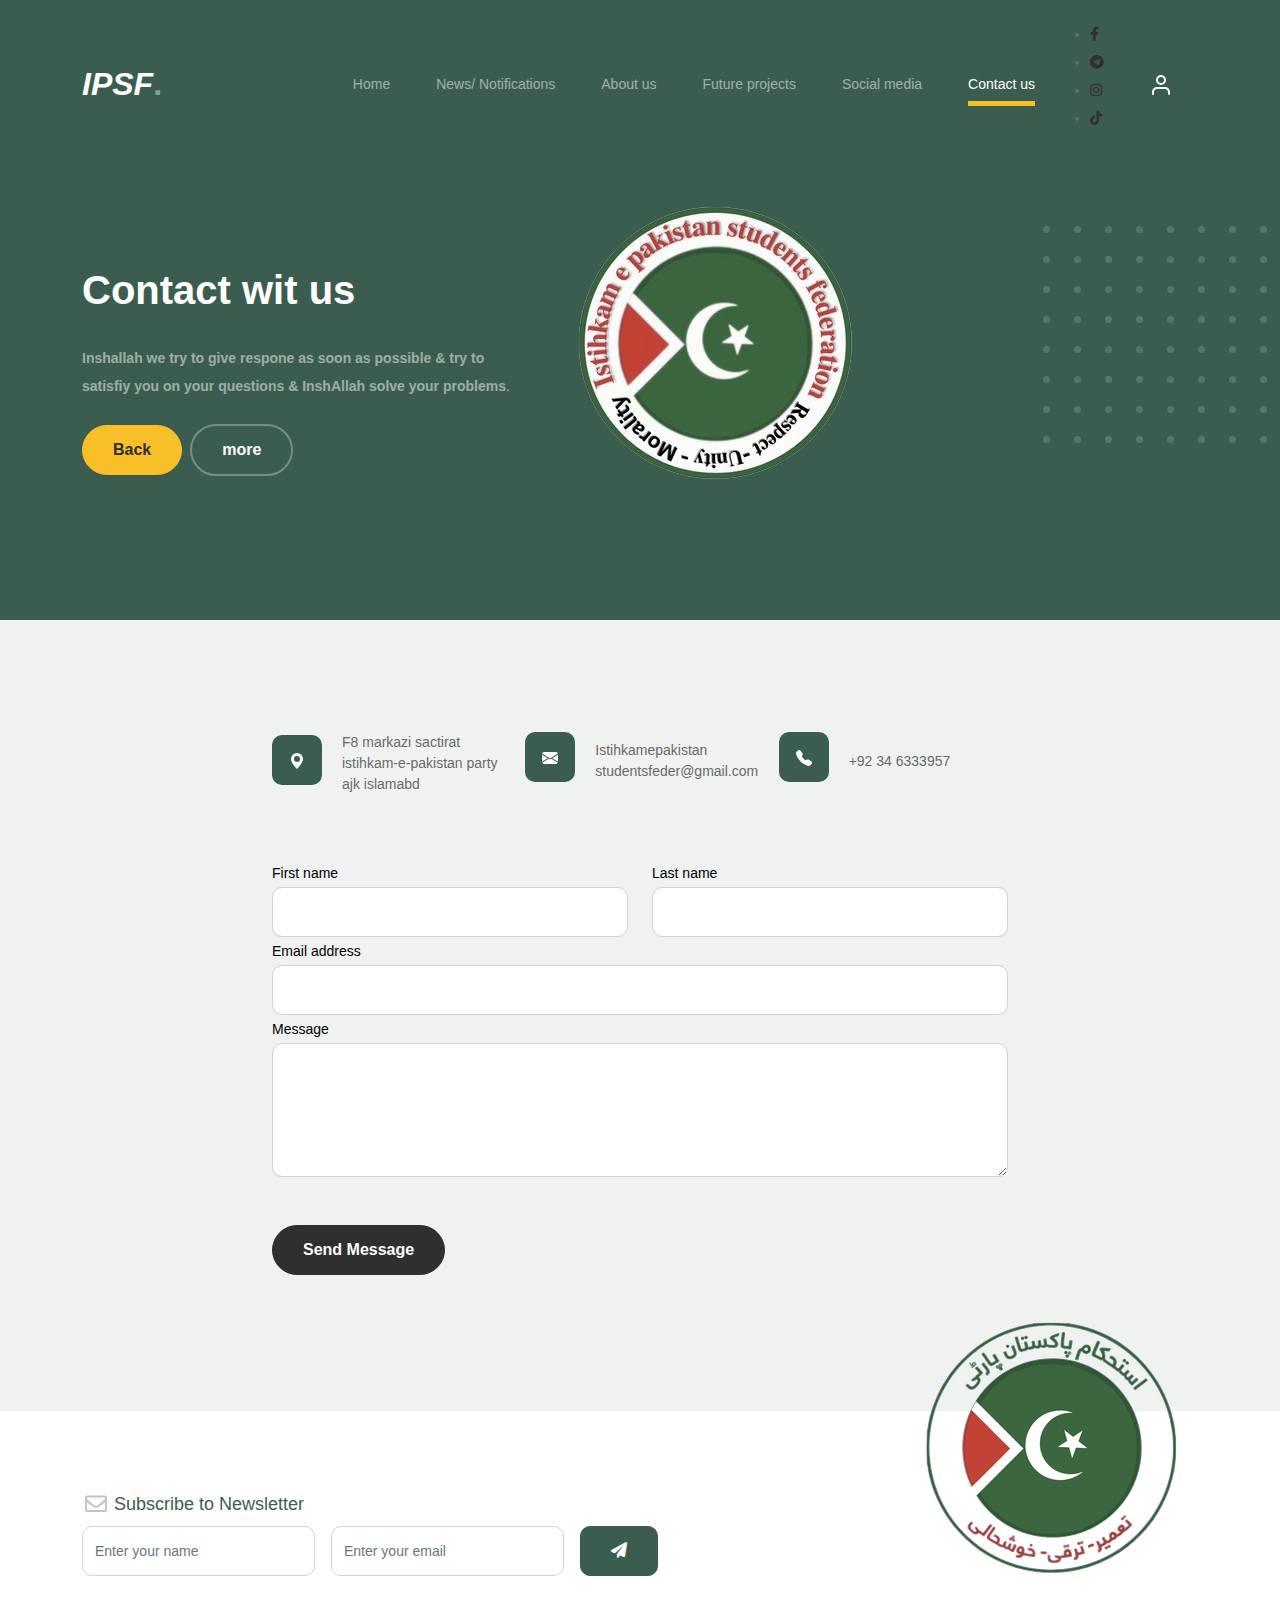
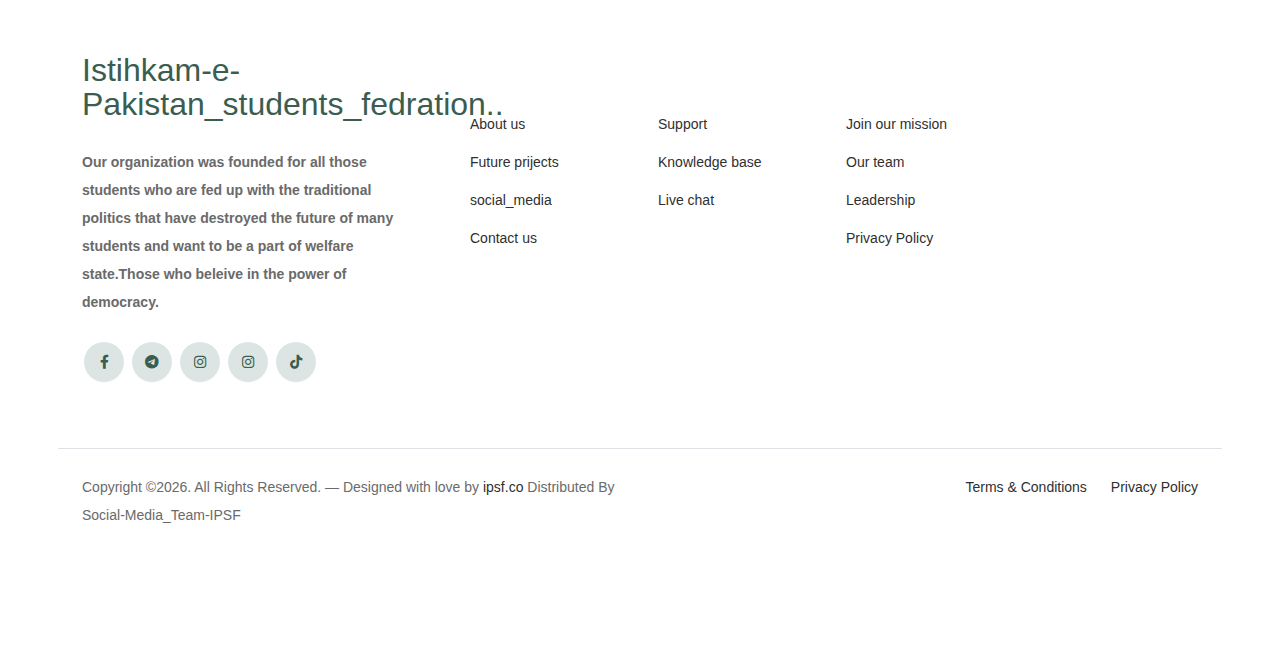
<file: contact.html>
<!-- /*
* Bootstrap 5
* Template Name: Furni
* Template Author: Untree.co
* Template URI: https://untree.co/
* License: https://creativecommons.org/licenses/by/3.0/
*/ -->
<!doctype html>
<html lang="en">
<head>
  <meta charset="utf-8">
  <meta name="viewport" content="width=device-width, initial-scale=1, shrink-to-fit=no">
  <meta name="author" content="Untree.co">
  <link rel="shortcut icon" href="images\ipsf_logo.png">

  <meta name="description" content="" />
  <meta name="keywords" content="bootstrap, bootstrap4" />

		<!-- Bootstrap CSS -->
		<link href="css/bootstrap.min.css" rel="stylesheet">
		<link href="https://cdnjs.cloudflare.com/ajax/libs/font-awesome/6.0.0-beta3/css/all.min.css" rel="stylesheet">
		<link href="css/tiny-slider.css" rel="stylesheet">
		<link href="css/style.css" rel="stylesheet">
		<title>ipsf.co </title>
	</head>

	<body>

		<!-- Start Header/Navigation -->
		<nav class="custom-navbar navbar navbar navbar-expand-md navbar-dark bg-dark" arial-label="Furni navigation bar">

			<div class="container">
				<a class="navbar-brand" href="index.html"><i>IPSF</i><span>.</span></a>

				<button class="navbar-toggler" type="button" data-bs-toggle="collapse" data-bs-target="#navbarsFurni" aria-controls="navbarsFurni" aria-expanded="false" aria-label="Toggle navigation">
					<span class="navbar-toggler-icon"></span>
				</button>

				<div class="collapse navbar-collapse" id="navbarsFurni">
					<ul class="custom-navbar-nav navbar-nav ms-auto mb-2 mb-md-0">
						<li class="nav-item">
							<a class="nav-link" href="index.html">Home</a>
						</li>
						<li><a class="nav-link" href="shop.html">News/ Notifications</a></li>
						<li><a class="nav-link" href="about.html">About us</a></li>
						<li><a class="nav-link" href="services.html">Future projects</a></li>
						<li><a class="nav-link" href="blog.html">Social media</a></li>
						<li class="active"><a class="nav-link" href="contact.html">Contact us</a></li>
					</ul>
					<ul class=" social33">
						<li><a href="https://www.facebook.com/profile.php?id=61551027393463&mibextid=9R9pXO" target="_blank"><span class="fa fa-brands fa-facebook-f"></span></a></li>
						<li><a href="https://t.me/istihkamepakistanchanel555" target="_blank"><span class="fa fa-brands fa-telegram"></span></a></li>
						<li><a href="https://t.me/istihkamepakistanchanel555" target="_blank"><span class="fa fa-brands fa-instagram"></span></a></li>
						<li><a href="http://tiktok.com/@istihkamepakistan18" target="_blank"><span class="fa fa-brands fa-tiktok"></span></a></li>
					</ul>
					<ul class="custom-navbar-cta navbar-nav mb-2 mb-md-0 ms-5">
						<li><a class="nav-link" href="checkout.html"><img src="images/user.svg"></a></li>
						
					</ul>
				</div>
			</div>
				
		</nav>
		<!-- End Header/Navigation -->

		<!-- Start Hero Section -->
			<div class="hero">
				<div class="container">
					<div class="row justify-content-between">
						<div class="col-lg-5">
							<div class="intro-excerpt">
								<h1>Contact wit us</h1>
								<p class="mb-4"><b>Inshallah we try to give respone as soon as possible & try to satisfiy you on your questions & InshAllah solve your problems</b>.</p>
								<p><a href="" class="btn btn-secondary me-2">Back</a><a href="#" class="btn btn-white-outline">more</a></p>
							</div>
						</div>
						<div class="col-lg-7">
							<div class="hero-img-wrap">
								<img src="images\ipsf_logo.png" class="img-fluid">
							</div>
						</div>
					</div>
				</div>
			</div>
		<!-- End Hero Section -->

		
		<!-- Start Contact Form -->
		<div class="untree_co-section">
      <div class="container">

        <div class="block">
          <div class="row justify-content-center">


            <div class="col-md-8 col-lg-8 pb-4">


              <div class="row mb-5">
                <div class="col-lg-4">
                  <div  class="service no-shadow align-items-center link horizontal d-flex active" data-aos="fade-left" data-aos-delay="0">
                    <div class="service-icon color-1 mb-4">
                      <svg xmlns="http://www.w3.org/2000/svg" width="16" height="16" fill="currentColor" class="bi bi-geo-alt-fill" viewBox="0 0 16 16">
                        <path d="M8 16s6-5.686 6-10A6 6 0 0 0 2 6c0 4.314 6 10 6 10zm0-7a3 3 0 1 1 0-6 3 3 0 0 1 0 6z"/>
                      </svg>
                    </div> <!-- /.icon -->
                    <div class="service-contents">
                      <p>F8 markazi sactirat istihkam-e-pakistan party ajk islamabd</p>
                    </div> <!-- /.service-contents-->
                  </div> <!-- /.service -->
                </div>

                <div class="col-lg-4">
                  <div  class="service no-shadow align-items-center link horizontal d-flex active" data-aos="fade-left" data-aos-delay="0">
                    <div class="service-icon color-1 mb-4">
                      <svg xmlns="http://www.w3.org/2000/svg" width="16" height="16" fill="currentColor" class="bi bi-envelope-fill" viewBox="0 0 16 16">
                        <path d="M.05 3.555A2 2 0 0 1 2 2h12a2 2 0 0 1 1.95 1.555L8 8.414.05 3.555zM0 4.697v7.104l5.803-3.558L0 4.697zM6.761 8.83l-6.57 4.027A2 2 0 0 0 2 14h12a2 2 0 0 0 1.808-1.144l-6.57-4.027L8 9.586l-1.239-.757zm3.436-.586L16 11.801V4.697l-5.803 3.546z"/>
                      </svg>
                    </div> <!-- /.icon -->
                    <div class="service-contents">
                      <p>Istihkamepakistan<br />studentsfeder@gmail.com</p>
                    </div> <!-- /.service-contents-->
                  </div> <!-- /.service -->
                </div>

                <div class="col-lg-4">
                  <div  class="service no-shadow align-items-center link horizontal d-flex active" data-aos="fade-left" data-aos-delay="0">
                    <div class="service-icon color-1 mb-4">
                      <svg xmlns="http://www.w3.org/2000/svg" width="16" height="16" fill="currentColor" class="bi bi-telephone-fill" viewBox="0 0 16 16">
                        <path fill-rule="evenodd" d="M1.885.511a1.745 1.745 0 0 1 2.61.163L6.29 2.98c.329.423.445.974.315 1.494l-.547 2.19a.678.678 0 0 0 .178.643l2.457 2.457a.678.678 0 0 0 .644.178l2.189-.547a1.745 1.745 0 0 1 1.494.315l2.306 1.794c.829.645.905 1.87.163 2.611l-1.034 1.034c-.74.74-1.846 1.065-2.877.702a18.634 18.634 0 0 1-7.01-4.42 18.634 18.634 0 0 1-4.42-7.009c-.362-1.03-.037-2.137.703-2.877L1.885.511z"/>
                      </svg>
                    </div> <!-- /.icon -->
                    <div class="service-contents">
                      <p>+92 34 6333957</p>
                    </div> <!-- /.service-contents-->
                  </div> <!-- /.service -->
                </div>
              </div>

              <form>
                <div class="row">
                  <div class="col-6">
                    <div class="form-group">
                      <label class="text-black" for="fname">First name</label>
                      <input type="text" class="form-control" id="fname">
                    </div>
                  </div>
                  <div class="col-6">
                    <div class="form-group">
                      <label class="text-black" for="lname">Last name</label>
                      <input type="text" class="form-control" id="lname">
                    </div>
                  </div>
                </div>
                <div class="form-group">
                  <label class="text-black" for="email">Email address</label>
                  <input type="email" class="form-control" id="email">
                </div>

                <div class="form-group mb-5">
                  <label class="text-black" for="message">Message</label>
                  <textarea name="" class="form-control" id="message" cols="30" rows="5"></textarea>
                </div>

                <button type="submit" class="btn btn-primary-hover-outline">Send Message</button>
              </form>

            </div>

          </div>

        </div>

      </div>


    </div>
  </div>

  <!-- End Contact Form -->

		

		<!-- Start Footer Section -->
		<footer class="footer-section">
			<div class="container relative">

				<div class="sofa-img">
					<img src="images\ipp_logo.png" alt="Image" class="img-fluid">
				</div>

				<div class="row">
					<div class="col-lg-8">
						<div class="subscription-form">
							<h3 class="d-flex align-items-center"><span class="me-1"><img src="images/envelope-outline.svg" alt="Image" class="img-fluid"></span><span>Subscribe to Newsletter</span></h3>

							<form action="#" class="row g-3">
								<div class="col-auto">
									<input type="text" class="form-control" placeholder="Enter your name">
								</div>
								<div class="col-auto">
									<input type="email" class="form-control" placeholder="Enter your email">
								</div>
								<div class="col-auto">
									<button class="btn btn-primary">
										<span class="fa fa-paper-plane"></span>
									</button>
								</div>
							</form>

						</div>
					</div>
				</div>

				<div class="row g-5 mb-5">
					<div class="col-lg-4">
						<div class="mb-4 footer-logo-wrap"><a href="#" class="footer-logo">Istihkam-e-Pakistan_students_fedration.<span>.</span></a></div>
						<p class="mb-4"><b>Our organization was founded for all those students who are fed up with the traditional politics that have destroyed the future of many students and want to be a part of welfare state.Those who beleive in the power of democracy.</b> </p>

						<ul class="list-unstyled custom-social">
							<li><a href="https:// www.facebook.com/profile.php?id=61551027393463&mibextid=9R9pXO"target="_blank"><span class="fa fa-brands fa-facebook-f"></span></a></li>
						<li><a href="https:// t.me/istihkamepakistanchanel555"target="_blank"><span class="fa fa-brands fa-telegram"></span></a></li>
						<li><a href="https://www.instagram.com/invites/contact/?i=qb22a4ty9aj9&utm_content=sw5psm6"target="_blank"><span class="fa fa-brands fa-instagram"></span></a></li>
						<li><a href="https://www.instagram.com/invites/contact/?i=qb22a4ty9aj9&utm_content=sw5psm6"><span class="fa fa-brands fa-instagram"></span></a></li>
						<li><a href="https://tiktok.com/@istihkamepakistan18"><span class="fa fa-brands fa-tiktok"></span></a></li>
						</ul>
					</div>

					<div class="col-lg-8">
						<div class="row links-wrap">
							<div class="col-6 col-sm-6 col-md-3">
								<ul class="list-unstyled">
									<li><a href="about.html">About us</a></li>
									<li><a href="services.html">Future prijects</a></li>
									<li><a href="blog.html">social_media</a></li>
									<li><a href="contact.html">Contact us</a></li>
								</ul>
							</div>

							<div class="col-6 col-sm-6 col-md-3">
								<ul class="list-unstyled">
									<li><a href="#">Support</a></li>
									<li><a href="#">Knowledge base</a></li>
									<li><a href="#">Live chat</a></li>
								</ul>
							</div>

							<div class="col-6 col-sm-6 col-md-3">
								<ul class="list-unstyled">
									<li><a href="checkout.html">Join our mission</a></li>
									<li><a href="about.html">Our team</a></li>
									<li><a href="about.html">Leadership</a></li>
									<li><a href="thankyou.html">Privacy Policy</a></li>
								</ul>
							

					
						</div>
					</div>

				</div>

				<div class="border-top copyright">
					<div class="row pt-4">
						<div class="col-lg-6">
							<p class="mb-2 text-center text-lg-start">Copyright &copy;<script>document.write(new Date().getFullYear());</script>. All Rights Reserved. &mdash; Designed with love by <a href="https://untree.co">ipsf.co</a> Distributed By <a hreff="https://themewagon.com">Social-Media_Team-IPSF</a>  <!-- License information: https://untree.co/license/ -->
            </p>
						</div>

						<div class="col-lg-6 text-center text-lg-end">
							<ul class="list-unstyled d-inline-flex ms-auto">
								<li class="me-4"><a href="thankyou.html">Terms &amp; Conditions</a></li>
								<li><a href="thankyou.html">Privacy Policy</a></li>
							</ul>
						</div>

					</div>
				</div>

			</div>
		</footer>
		<!-- End Footer Section -->	


		<script src="js/bootstrap.bundle.min.js"></script>
		<script src="js/tiny-slider.js"></script>
		<script src="js/custom.js"></script>
	</body>

</html>
</file>
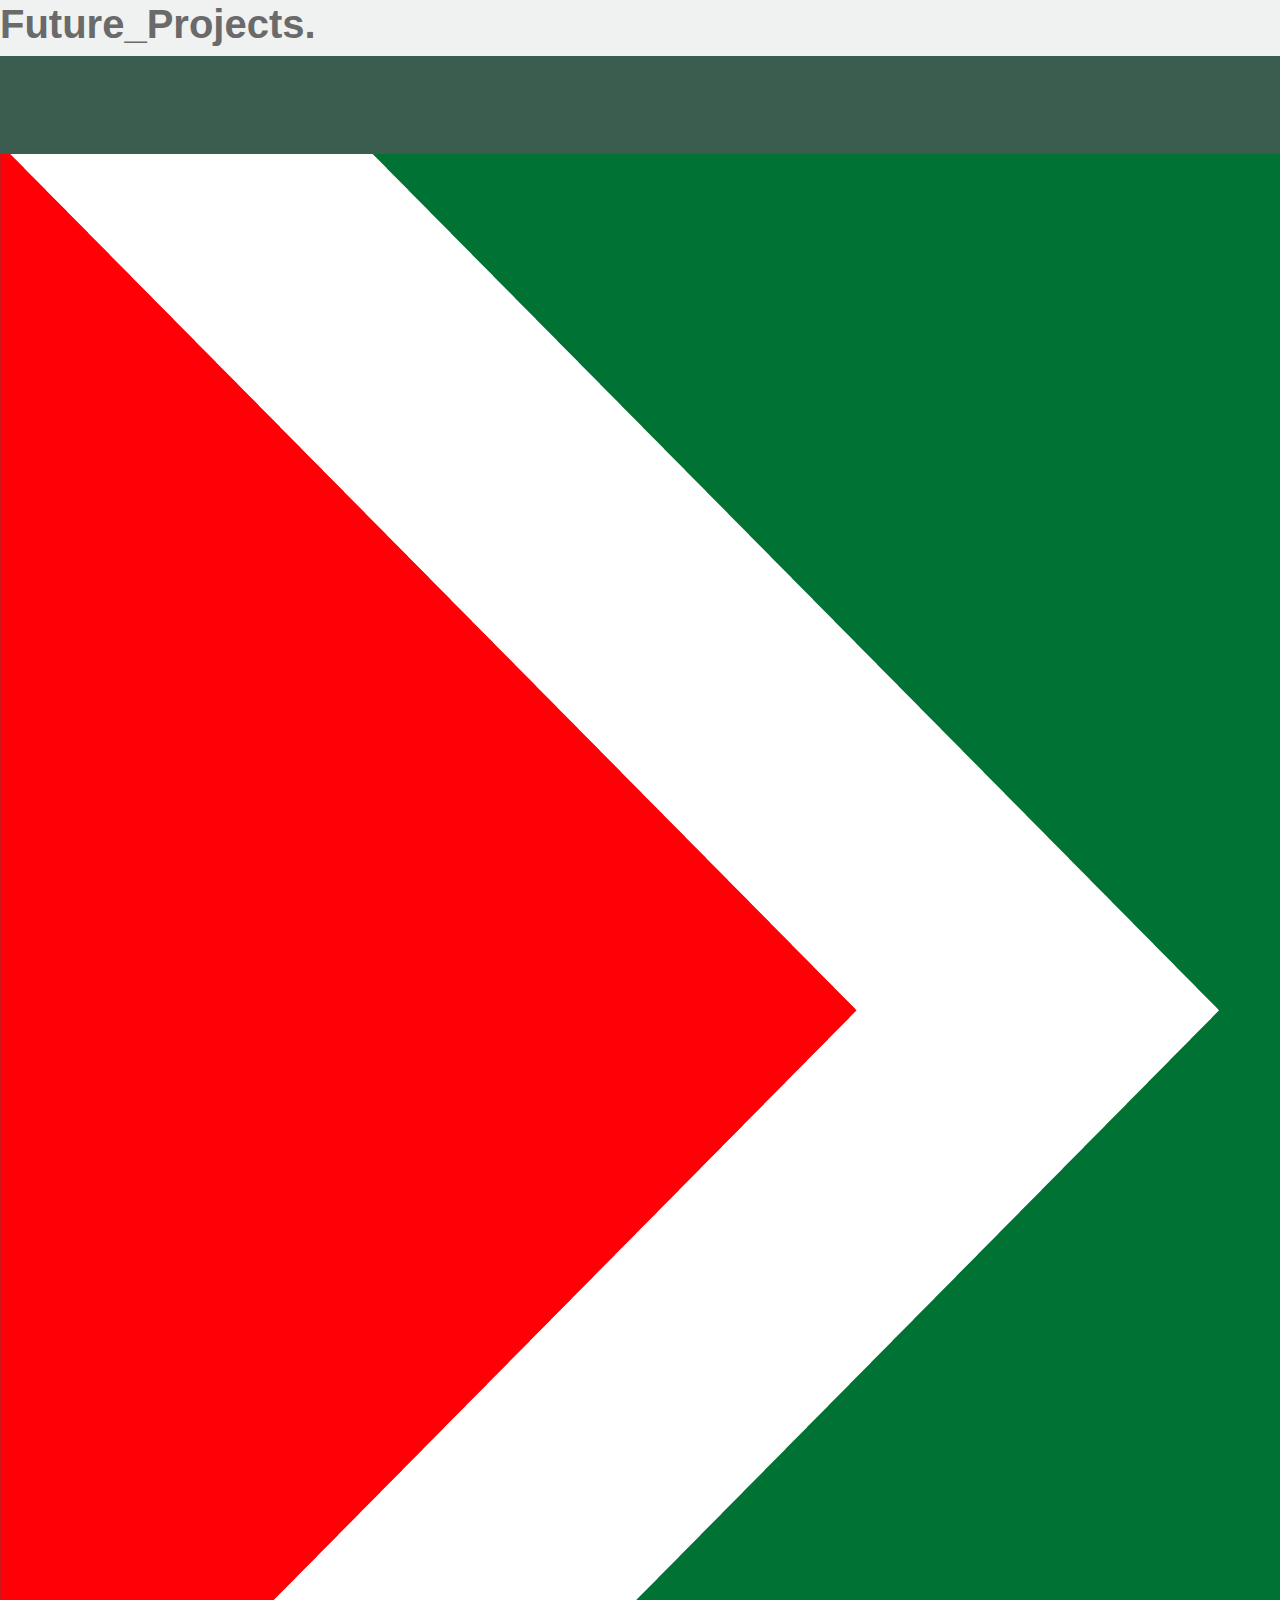
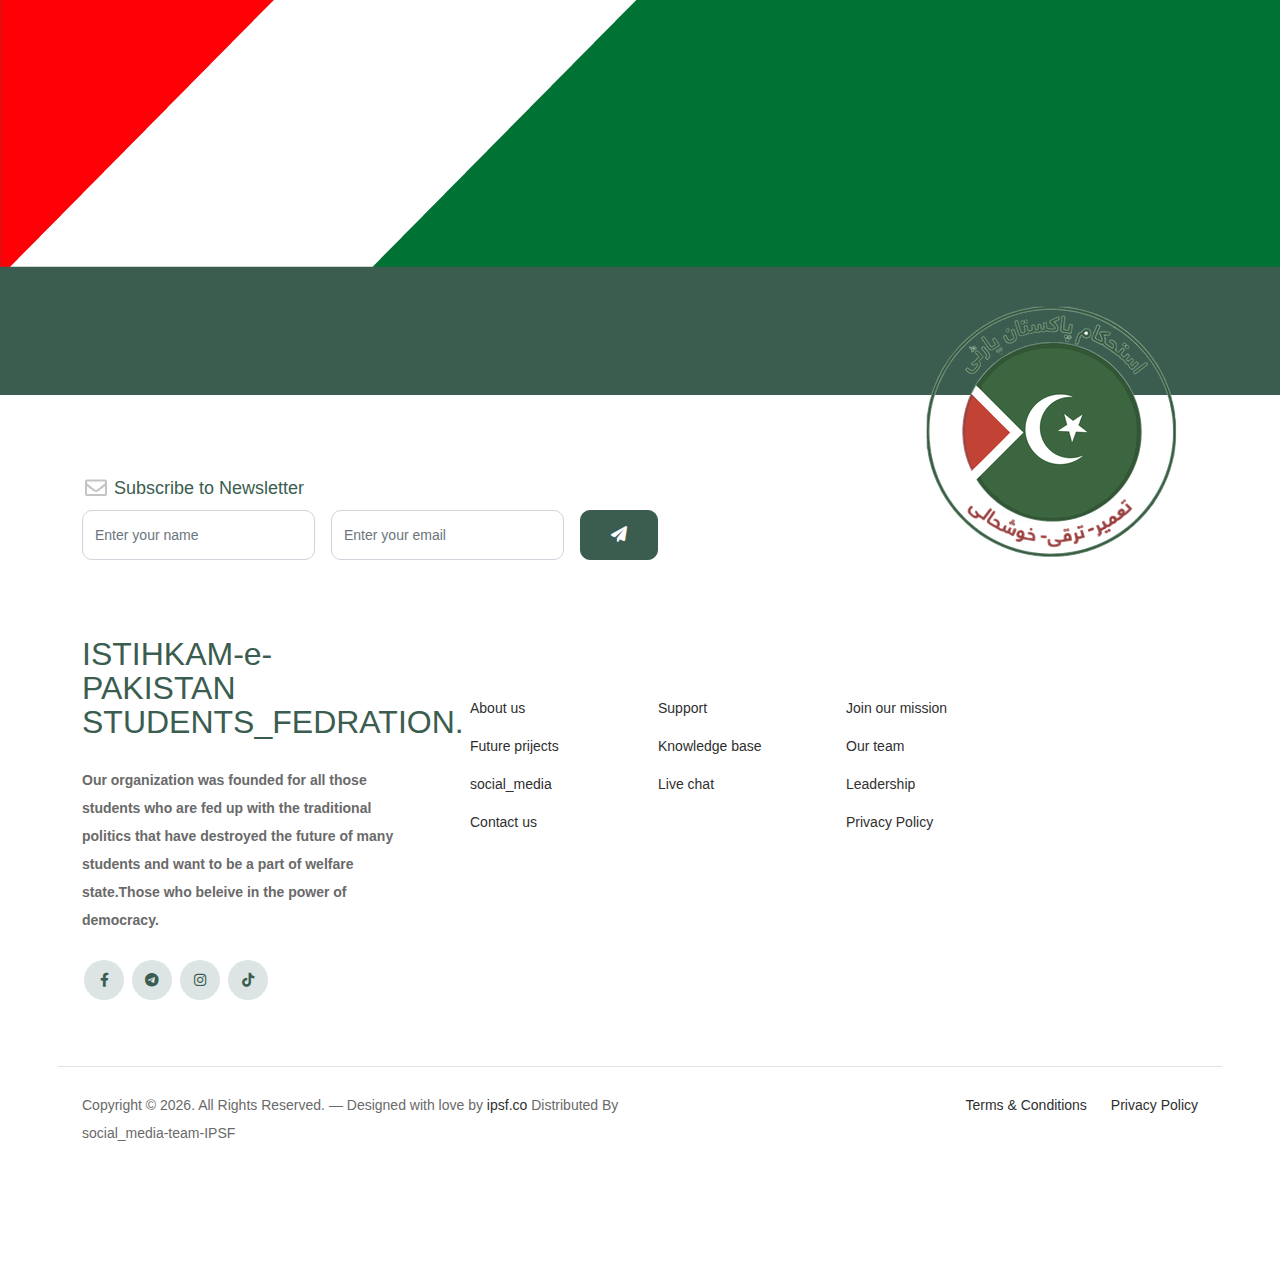
<file: IT_INSTITUTE.HTML>
<!DOCTYPE html>
<html lang="en">
<head>
    <meta charset="UTF-8">
    <meta name="viewport" content="width=device-width, initial-scale=1.0">
    <link rel="shortcut icon"
		href="images\ipsf_logo.png">
    <link href="css/bootstrap.min.css" rel="stylesheet">
	<link href="https://cdnjs.cloudflare.com/ajax/libs/font-awesome/6.0.0-beta3/css/all.min.css" rel="stylesheet">
	<link href="css/tiny-slider.css" rel="stylesheet">
	<link href="css/style.css" rel="stylesheet">
	<link href="MYSTYEL.CSS">
    <title>IT_INSTITUTE</title>
</head><h1><b>Future_Projects.</b></h1>
<body>
  <div class="hero flage ">    <img src="images\ISTIHKAM_flag.png" alt="IT-INSTITUTE" 
     ></div>











<footer class="footer-section">
  <div class="container relative">

    <div class="sofa-img">
      <img src="images\ipp_logo.png" alt="Image" class="img-fluid">
    </div>

    <div class="row">
      <div class="col-lg-8">
        <div class="subscription-form">
          <h3 class="d-flex align-items-center"><span class="me-1"><img src="images/envelope-outline.svg"
                alt="Image" class="img-fluid"></span><span>Subscribe to Newsletter</span></h3>

          <form action="#" class="row g-3">
            <div class="col-auto">
              <input type="text" class="form-control" placeholder="Enter your name">
            </div>
            <div class="col-auto">
              <input type="email" class="form-control" placeholder="Enter your email">
            </div>
            <div class="col-auto">
              <button class="btn btn-primary">
                <span class="fa fa-paper-plane"></span>
              </button>
            </div>
          </form>

        </div>
      </div>
    </div>

    <div class="row g-5 mb-5">
      <div class="col-lg-4">
        <div class="mb-4 footer-logo-wrap"><a href="#" class="footer-logo">ISTIHKAM-e-PAKISTAN STUDENTS_FEDRATION<span>.</span></a></div>
        <p class="mb-4"><b>Our organization was founded for all those students who are fed up with the traditional politics that have destroyed the future of many students and want to be a part of welfare state.Those who beleive in the power of democracy.</b> </p>

        <ul class="list-unstyled custom-social">
          <li><a href="https://www.facebook.com/profile.php?id=61551027393463&mibextid=9R9pXO" target="_blank"><span class="fa fa-brands fa-facebook-f"></span></a></li>
          <li><a href="https:// t.me/istihkamepakistanchanel555"target="_blank"><span class="fa fa-brands fa-telegram"></span></a></li>
          <li><a href="https://www.instagram.com/invites/contact/?i=qb22a4ty9aj9&utm_content=sw5psm6" target="_blank"><span class="fa fa-brands fa-instagram"></span></a></li>
          <li><a href="https://tiktok.com/@istihkamepakistan18"target="_blank"><span class="fa fa-brands fa-tiktok"></span></a></li>
        </ul>
      </div>

      <div class="col-lg-8">
        <div class="row links-wrap">
          <div class="col-6 col-sm-6 col-md-3">
            <ul class="list-unstyled">
              <li><a href="about.html">About us</a></li>
              <li><a href="services.html">Future prijects</a></li>
              <li><a href="blog.html">social_media</a></li>
              <li><a href="contact.html">Contact us</a></li>
            </ul>
          </div>

          <div class="col-6 col-sm-6 col-md-3">
            <ul class="list-unstyled">
              <li><a href="#">Support</a></li>
              <li><a href="#">Knowledge base</a></li>
              <li><a href="#">Live chat</a></li>
            </ul>
          </div>

          <div class="col-6 col-sm-6 col-md-3">
            <ul class="list-unstyled">
              <li><a href="checkout.html">Join our mission</a></li>
              <li><a href="about.html">Our team</a></li>
              <li><a href="about.html">Leadership</a></li>
              <li><a href="thankyou.html">Privacy Policy</a></li>
            </ul>
          
        </div>
      </div>

    </div>

    <div class="border-top copyright">
      <div class="row pt-4">
        <div class="col-lg-6">
          <p class="mb-2 text-center text-lg-start">Copyright &copy;
            <script>document.write(new Date().getFullYear());</script>. All Rights Reserved. &mdash;
            Designed with love by <a href="https://untree.co">ipsf.co</a> Distributed By <a
              hreff="https://themewagon.com">social_media-team-IPSF</a>
            <!-- License information: https://untree.co/license/ -->
          </p>
        </div>

        <div class="col-lg-6 text-center text-lg-end">
          <ul class="list-unstyled d-inline-flex ms-auto">
            <li class="me-4"><a href="#">Terms &amp; Conditions</a></li>
            <li><a href="#">Privacy Policy</a></li>
          </ul>
        </div>

      </div>
    </div>

  </div>
</footer>
</body>
</html>
</file>
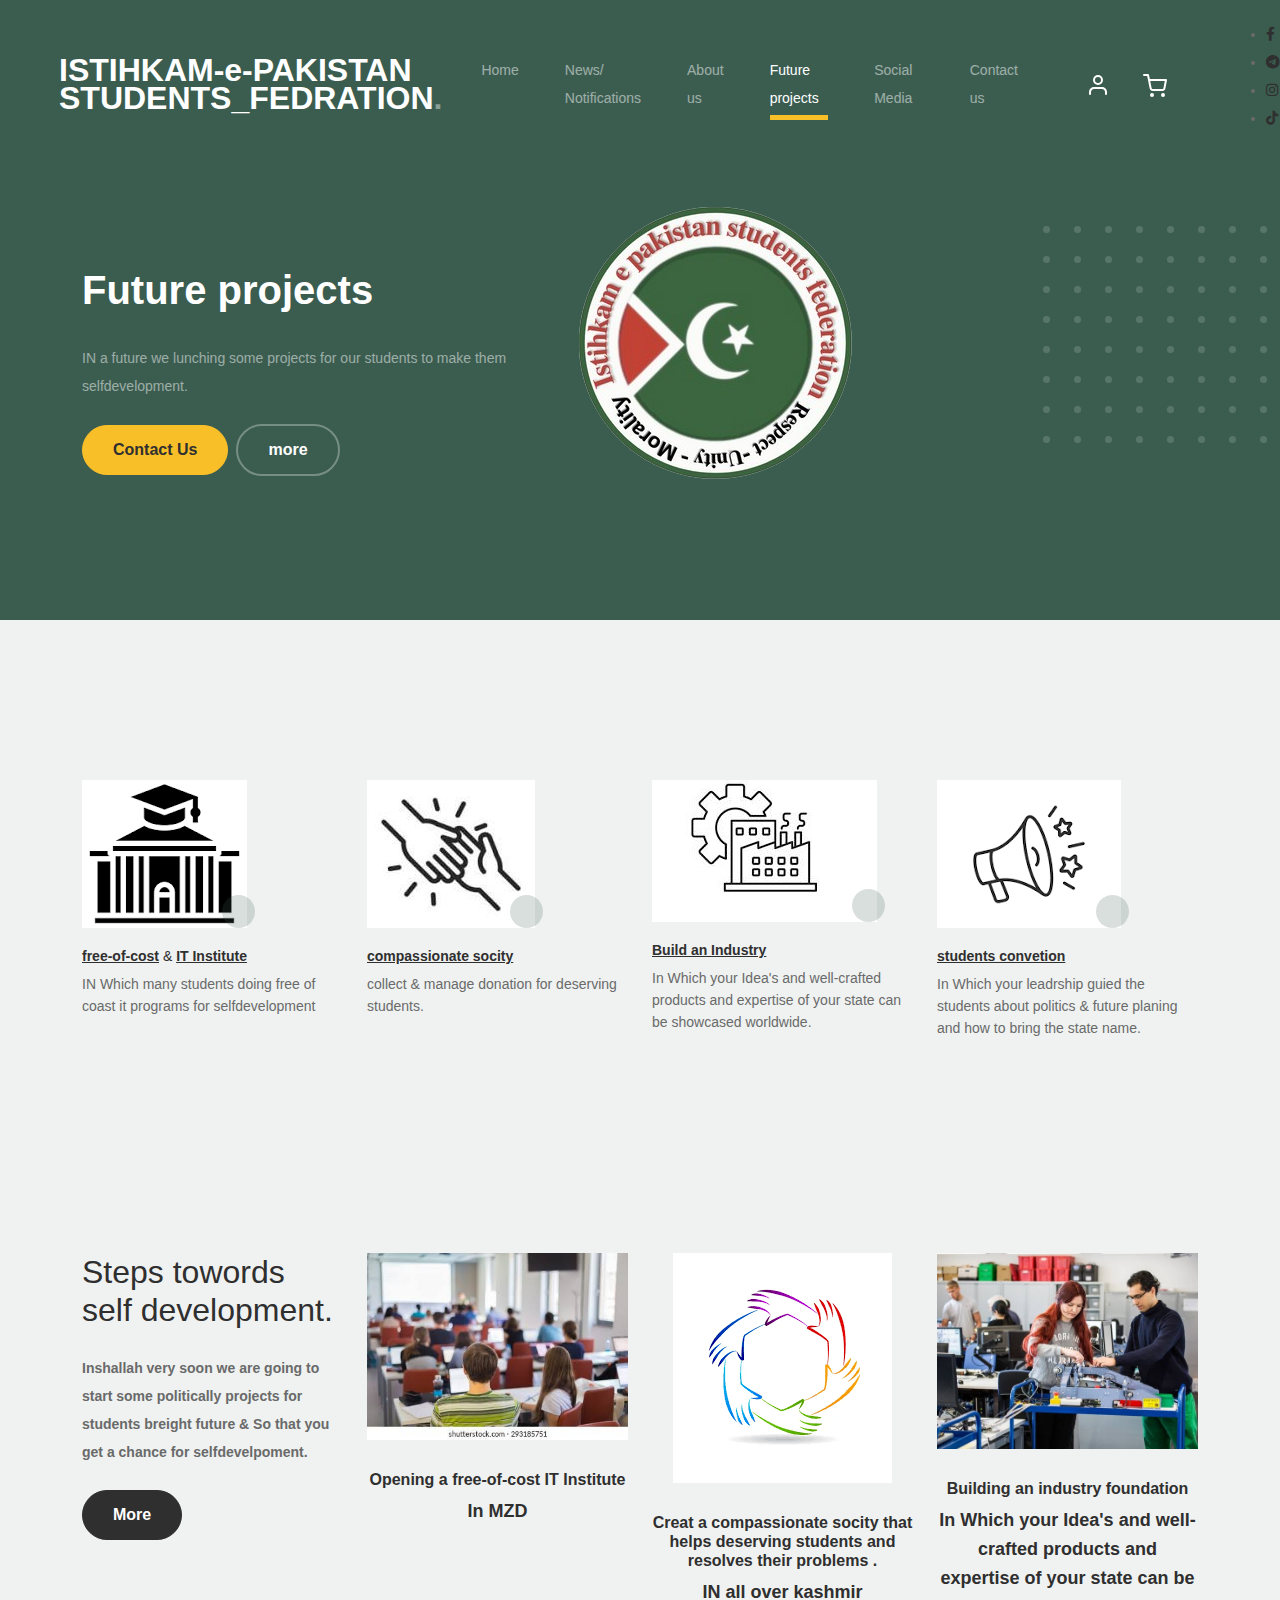
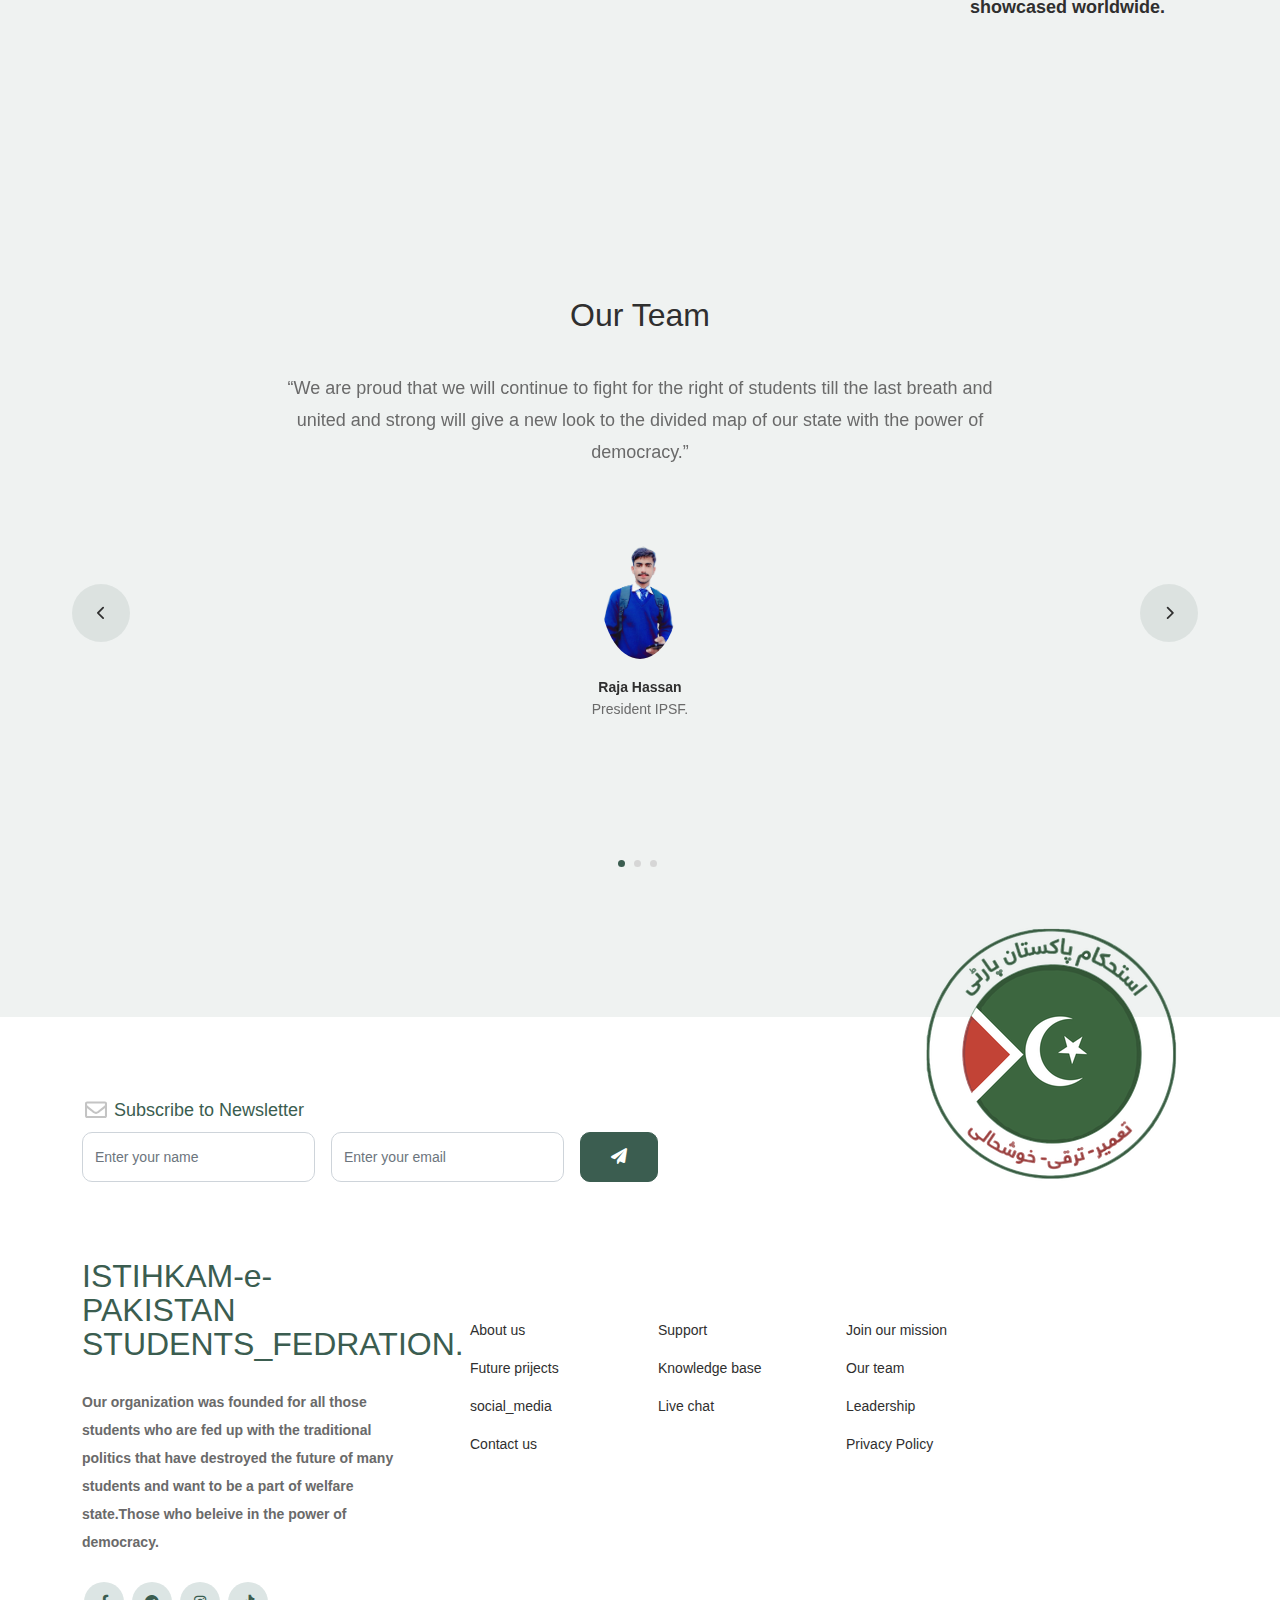
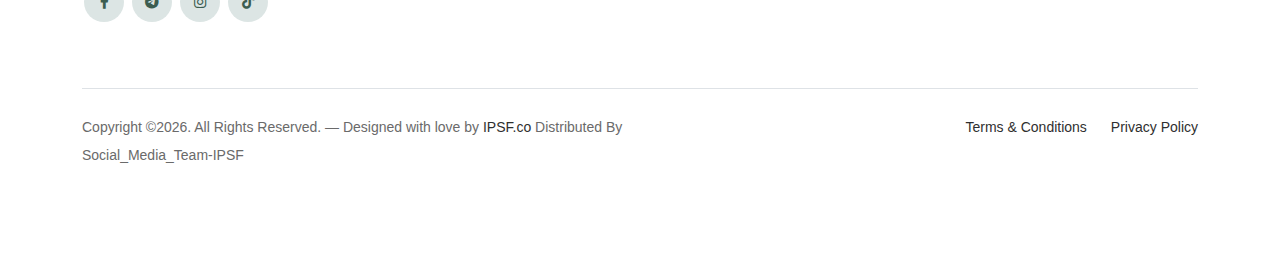
<file: services.html>
<!-- /*
* Bootstrap 5
* Template Name: Furni
* Template Author: Untree.co
* Template URI: https://untree.co/
* License: https://creativecommons.org/licenses/by/3.0/
*/ -->
<!doctype html>
<html lang="en">
<head>
  <meta charset="utf-8">
  <meta name="viewport" content="width=device-width, initial-scale=1, shrink-to-fit=no">
  <meta name="author" content="Untree.co">
  <link rel="shortcut icon" href="images\ipsf_logo.png">

  <meta name="description" content="" />
  <meta name="keywords" content="bootstrap, bootstrap4" />

		<!-- Bootstrap CSS -->
		<link href="css/bootstrap.min.css" rel="stylesheet">
		<link href="https://cdnjs.cloudflare.com/ajax/libs/font-awesome/6.0.0-beta3/css/all.min.css" rel="stylesheet">
		<link href="css/tiny-slider.css" rel="stylesheet">
		<link href="css/style.css" rel="stylesheet">
		<title>IPSF.co </title>
	</head>

	<body>

		<!-- Start Header/Navigation -->
		<nav class="custom-navbar navbar navbar navbar-expand-md navbar-dark bg-dark" arial-label="Furni navigation bar">

			<div class="container">
				<a class="navbar-brand" href="index.html">ISTIHKAM-e-PAKISTAN <br /> STUDENTS_FEDRATION<span>.</span></a>

				<button class="navbar-toggler" type="button" data-bs-toggle="collapse" data-bs-target="#navbarsFurni" aria-controls="navbarsFurni" aria-expanded="false" aria-label="Toggle navigation">
					<span class="navbar-toggler-icon"></span>
				</button>

				<div class="collapse navbar-collapse" id="navbarsFurni">
					<ul class="custom-navbar-nav navbar-nav ms-auto mb-2 mb-md-0">
						<li class="nav-item">
							<a class="nav-link" href="index.html">Home</a>
						</li>
						<li><a class="nav-link" href="shop.html">News/ Notifications</a></li>
						<li><a class="nav-link" href="about.html">About us</a></li>
						<li class="active"><a class="nav-link" href="services.html">Future projects</a></li>
						<li><a class="nav-link" href="blog.html">Social Media</a></li>
						<li><a class="nav-link" href="contact.html">Contact us</a></li>
					</ul>

					<ul class="custom-navbar-cta navbar-nav mb-2 mb-md-0 ms-5">
						<li><a class="nav-link" href="checkout.html"><img src="images/user.svg"></a></li>
						<li><a class="nav-link" href="thankyou.html"><img src="images/cart.svg"></a></li>
					</ul>
				</div>
			</div>
			<ul class=" social33">
				<li><a href="https://www.facebook.com/profile.php?id=61551027393463&mibextid=9R9pXO" target="_blank"><span class="fa fa-brands fa-facebook-f"></span></a></li>
				<li><a href="https://t.me/istihkamepakistanchanel555" target="_blank"><span class="fa fa-brands fa-telegram"></span></a></li>
				<li><a href="https://t.me/istihkamepakistanchanel555" target="_blank"><span class="fa fa-brands fa-instagram"></span></a></li>
				<li><a href="http://tiktok.com/@istihkamepakistan18" target="_blank"><span class="fa fa-brands fa-tiktok"></span></a></li>
			</ul>	
		</nav>
		<!-- End Header/Navigation -->

		<!-- Start Hero Section -->
			<div class="hero">
				<div class="container">
					<div class="row justify-content-between">
						<div class="col-lg-5">
							<div class="intro-excerpt">
								<h1>Future projects</h1>
								<p class="mb-4">IN a future we lunching some projects for our students to make them selfdevelopment.</p>
								<p><a href="" class="btn btn-secondary me-2">Contact Us</a><a href="#" class="btn btn-white-outline">more</a></p>
							</div>
						</div>
						<div class="col-lg-7">
							<div class="hero-img-wrap">
								<img src="images\ipsf_logo.png" class="img-fluid">
							</div>
						</div>
					</div>
				</div>
			</div>
		<!-- End Hero Section -->

		

		<!-- Start Why Choose Us Section -->
		<div class="why-choose-section">
			<div class="container">
				
				
				<div class="row my-5">
					<div class="col-6 col-md-6 col-lg-3 mb-4">
						<div class="feature">
							<div class="icon">
							<a href="IT_INSTITUTE.HTML"><img src="images\institute icon.png" alt="Image" class="imf-fluid"></a>	
							</div>
							<h3><b><u>free-of-cost</u></b>  &amp; <b><u>IT Institute</u></b></h3>
							<p>IN Which many students doing free of coast it programs for selfdevelopment</p>
						</div>
					</div>

					<div class="col-6 col-md-6 col-lg-3 mb-4">
						<div class="feature">
							<div class="icon">
								<a href="IT_INSTITUTE.HTML"><img src="images\help icon.jpg" alt="Image" class="imf-fluid"></a>
							</div>
							<h3><b><u>compassionate socity</u></b></h3>
							<p>collect & manage donation for deserving students.</p>
						</div>
					</div>

					<div class="col-6 col-md-6 col-lg-3 mb-4">
						<div class="feature">
							<div class="icon">
								<a href="IT_INSTITUTE.HTML"><img src="images\industry icon.jpg" alt="Image" class="imf-fluid"></a>	
							</div>
							<h3><b><u>Build an Industry</u></b></h3>
							<p>In Which your Idea's and well-crafted products and expertise of your state can be showcased worldwide.</p>
						</div>
					</div>

					<div class="col-6 col-md-6 col-lg-3 mb-4">
						<div class="feature">
							<div class="icon">
								<a href="IT_INSTITUTE.HTML"><img src="images\convention icon.png" alt="Image" class="imf-fluid"></a>	
							</div>
							<h3><b><u>students convetion</u></b></h3>
							<p>In Which your leadrship guied the students about politics & future planing and how to bring the state name.</p>
						</div>
					</div>

				</div>
			
			</div>
		</div>
		<!-- End Why Choose Us Section -->

		<!-- Start Product Section -->
		<div class="product-section pt-0">
			<div class="container">
				<div class="row">

					<!-- Start Column 1 -->
					<div class="col-md-12 col-lg-3 mb-5 mb-lg-0">
						<h2 class="mb-4 section-title">Steps towords self development.</h2>
						<p class="mb-4"><b>Inshallah very soon we are going to start some politically projects for students breight future  & So that you get a chance for selfdevelpoment.</b> </p>
						<p><a href="#" class="btn">More</a></p>
					</div> 
					<!-- End Column 1 -->

					<!-- Start Column 2 -->
					<div class="col-12 col-md-4 col-lg-3 mb-5 mb-md-0">
						<a class="product-item" href="#">
							<img src="images\institute-pic.jpeg" class="img-fluid product-thumbnail">
							<h3 class="product-title">Opening a free-of-cost IT Institute</h3>
							<strong class="product-price">In MZD</strong>

							<span class="icon-cross">
								<img src="images/cross.svg" class="img-fluid">
							</span>
						</a>
					</div> 
					<!-- End Column 2 -->

					<!-- Start Column 3 -->
					<div class="col-12 col-md-4 col-lg-3 mb-5 mb-md-0">
						<a class="product-item" href="#">
							<img src="images/fund_society-logo.png" class="img-fluid product-thumbnail">
							<h3 class="product-title"><b>  Creat a compassionate socity that helps deserving students and resolves their problems . </b></h3>
							<strong class="product-price">IN all over kashmir</strong>

							<span class="icon-cross">
								<img src="images/cross.svg" class="img-fluid">
							</span>
						</a>
					</div>
					<!-- End Column 3 -->

					<!-- Start Column 4 -->
					<div class="col-12 col-md-4 col-lg-3 mb-5 mb-md-0">
						<a class="product-item" href="#">
							<img src="images\products_lunching-pics.jpeg" class="img-fluid product-thumbnail">
							<h3 class="product-title"><b>Building an industry foundation</b></h3>
							<strong class="product-price"><b> In Which your Idea's and well-crafted products and expertise of your state can be showcased worldwide.</b></strong>

							<span class="icon-cross">
								<img src="images/cross.svg" class="img-fluid">
							</span>
						</a>
					</div>
					<!-- End Column 4 -->

				</div>
			</div>
		</div>
		<!-- End Product Section -->

		

		<!-- Start Testimonial Slider -->
		<div class="testimonial-section before-footer-section">
			<div class="container">
				<div class="row">
					<div class="col-lg-7 mx-auto text-center">
						<h2 class="section-title">Our Team</h2>
					</div>
				</div>

				<div class="row justify-content-center">
					<div class="col-lg-12">
						<div class="testimonial-slider-wrap text-center">

							<div id="testimonial-nav">
								<span class="prev" data-controls="prev"><span class="fa fa-chevron-left"></span></span>
								<span class="next" data-controls="next"><span class="fa fa-chevron-right"></span></span>
							</div>

							<div class="testimonial-slider">
								
								<div class="item">
									<div class="row justify-content-center">
										<div class="col-lg-8 mx-auto">

											<div class="testimonial-block text-center">
												<blockquote class="mb-5">
													<p>&ldquo;We are proud that we will continue to fight for the right of students till the last breath and united and strong will give a new look to the divided map of our state with the power of democracy.&rdquo;</p>
												</blockquote>

												<div class="author-info">
													<div class="author-pic">
														<a href="https: // www.fb.com/1/61p1kJRRR" target="_blank"><img src="images\raja_hassan_pic-rembg.png" alt="Raja Hassan " class="img-fluid"></a>	
													</div>
													<h3 class="font-weight-bold">Raja Hassan</h3>
													<span class="position d-block mb-3">President IPSF.</span>
												</div>
											</div>

										</div>
									</div>
								</div> 
								<!-- END item -->

								<div class="item">
									<div class="row justify-content-center">
										<div class="col-lg-8 mx-auto">

											<div class="testimonial-block text-center">
												<blockquote class="mb-5">
													<p>&ldquo;Our goal is to promote the vision of sardar tnveer illyas khan, to students & youth and to make every possible effort, with the cooperation of the honorable leader, so that skilled youth can prove beneficial for the state & play their role in development.&rdquo;</p>
												</blockquote>

												<div class="author-info">
													<div class="author-pic">
														<img src="images\ch_zeeshan_removbg.png" alt="CH Zeeshan" class="img-fluid">
													</div>
													<h3 class="font-weight-bold">CH Zeeshan</h3>
													<span class="position d-block mb-3">General secatry IPSF.</span>
												</div>
											</div>

										</div>
									</div>
								</div> 
								<!-- END item -->

								<div class="item">
									<div class="row justify-content-center">
										<div class="col-lg-8 mx-auto">

											<div class="testimonial-block text-center">
												<blockquote class="mb-5">
													<p>&ldquo;Me & My team aim to bridge the gap between sardar tnveer illyas khan posting on offical pages through our social media campagin & publicizing Istihkam pakistan students federation leader sardar tanveer illyas khan has to be adorned on social media moment by moment.leader vision has to be conveyed to eaach & every members of the youth & kashmiri peopel.&rdquo;</p>
												</blockquote>

												<div class="author-info">
													<div class="author-pic">
														<a href="https: // www.facebook.com/taimoor.wani.39?mibextid=ZbWKwL" target="_blank"><img src="images/taimoor_wani_remobg.png" alt="Taimoor Wani" class="img-fluid"></a>	
													</div>
													<h3 class="font-weight-bold">Taimoor Wanii</h3>
													<span class="position d-block mb-3">secatry information, Social Media Head IPSF.</span>
												</div>
											</div>

										</div>
									</div>
								</div> 
								<!-- END item -->

							</div>

						</div>
					</div>
				</div>
			</div>
		</div>
		<!-- End Testimonial Slider -->

		

		<!-- Start Footer Section -->
		<footer class="footer-section">
			<div class="container relative">

				<div class="sofa-img">
					<img src="images\ipp_logo.png" alt="Image" class="img-fluid">
				</div>

				<div class="row">
					<div class="col-lg-8">
						<div class="subscription-form">
							<h3 class="d-flex align-items-center"><span class="me-1"><img src="images/envelope-outline.svg" alt="Image" class="img-fluid"></span><span>Subscribe to Newsletter</span></h3>

							<form action="#" class="row g-3">
								<div class="col-auto">
									<input type="text" class="form-control" placeholder="Enter your name">
								</div>
								<div class="col-auto">
									<input type="email" class="form-control" placeholder="Enter your email">
								</div>
								<div class="col-auto">
									<button class="btn btn-primary">
										<span class="fa fa-paper-plane"></span>
									</button>
								</div>
							</form>

						</div>
					</div>
				</div>

				<div class="row g-5 mb-5">
					<div class="col-lg-4">
						<div class="mb-4 footer-logo-wrap"><a href="#" class="footer-logo">ISTIHKAM-e-PAKISTAN STUDENTS_FEDRATION<span>.</span></a></div>
						<p class="mb-4"><b>Our organization was founded for all those students who are fed up with the traditional politics that have destroyed the future of many students and want to be a part of welfare state.Those who beleive in the power of democracy.</b></p>

						<ul class="list-unstyled custom-social">
							<li><a href="https:// www.facebook.com/profile.php?id=61551027393463&mibextid=9R9pXO" target="_blank"><span class="fa fa-brands fa-facebook-f"></span></a></li>
						<li><a href="https:// t.me/istihkamepakistanchanel555" target="_blank"><span class="fa fa-brands fa-telegram"></span></a></li>
						<li><a href="https://www.instagram.com/invites/contact/?i=qb22a4ty9aj9&utm_content=sw5psm6" target="_blank"><span class="fa fa-brands fa-instagram"></span></a></li>
						<li><a href="https://tiktok.com/@istihkamepakistan18" target="_blank"><span class="fa fa-brands fa-tiktok"></span></a></li>
						</ul>
					</div>

					<div class="col-lg-8">
						<div class="row links-wrap">
							<div class="col-6 col-sm-6 col-md-3">
								<ul class="list-unstyled">
									<li><a href="about.html">About us</a></li>
									<li><a href="services.html">Future prijects</a></li>
									<li><a href="blog.html">social_media</a></li>
									<li><a href="contact.html">Contact us</a></li>
								</ul>
							</div>

							<div class="col-6 col-sm-6 col-md-3">
								<ul class="list-unstyled">
									<li><a href="#">Support</a></li>
									<li><a href="#">Knowledge base</a></li>
									<li><a href="#">Live chat</a></li>
								</ul>
							</div>

							<div class="col-6 col-sm-6 col-md-3">
								<ul class="list-unstyled">
									<ul class="list-unstyled">
										<li><a href="checkout.html">Join our mission</a></li>
										<li><a href="about.html">Our team</a></li>
										<li><a href="about.html">Leadership</a></li>
										<li><a href="thankyou.html">Privacy Policy</a></li>
									</ul>
								
								</ul>
							</div>

							
						</div>
					</div>

				</div>

				<div class="border-top copyright">
					<div class="row pt-4">
						<div class="col-lg-6">
							<p class="mb-2 text-center text-lg-start">Copyright &copy;<script>document.write(new Date().getFullYear());</script>. All Rights Reserved. &mdash; Designed with love by <a href="https://untree.co">IPSF.co</a> Distributed By <a hreff="https://themewagon.com">Social_Media_Team-IPSF</a> <!-- License information: https://untree.co/license/ -->
            </p>
						</div>

						<div class="col-lg-6 text-center text-lg-end">
							<ul class="list-unstyled d-inline-flex ms-auto">
								<li class="me-4"><a href="thankyou.html">Terms &amp; Conditions</a></li>
								<li><a href="thankyou.html">Privacy Policy</a></li>
							</ul>
						</div>

					</div>
				</div>

			</div>
		</footer>
		<!-- End Footer Section -->	


		<script src="js/bootstrap.bundle.min.js"></script>
		<script src="js/tiny-slider.js"></script>
		<script src="js/custom.js"></script>
	</body>

</html>
</file>
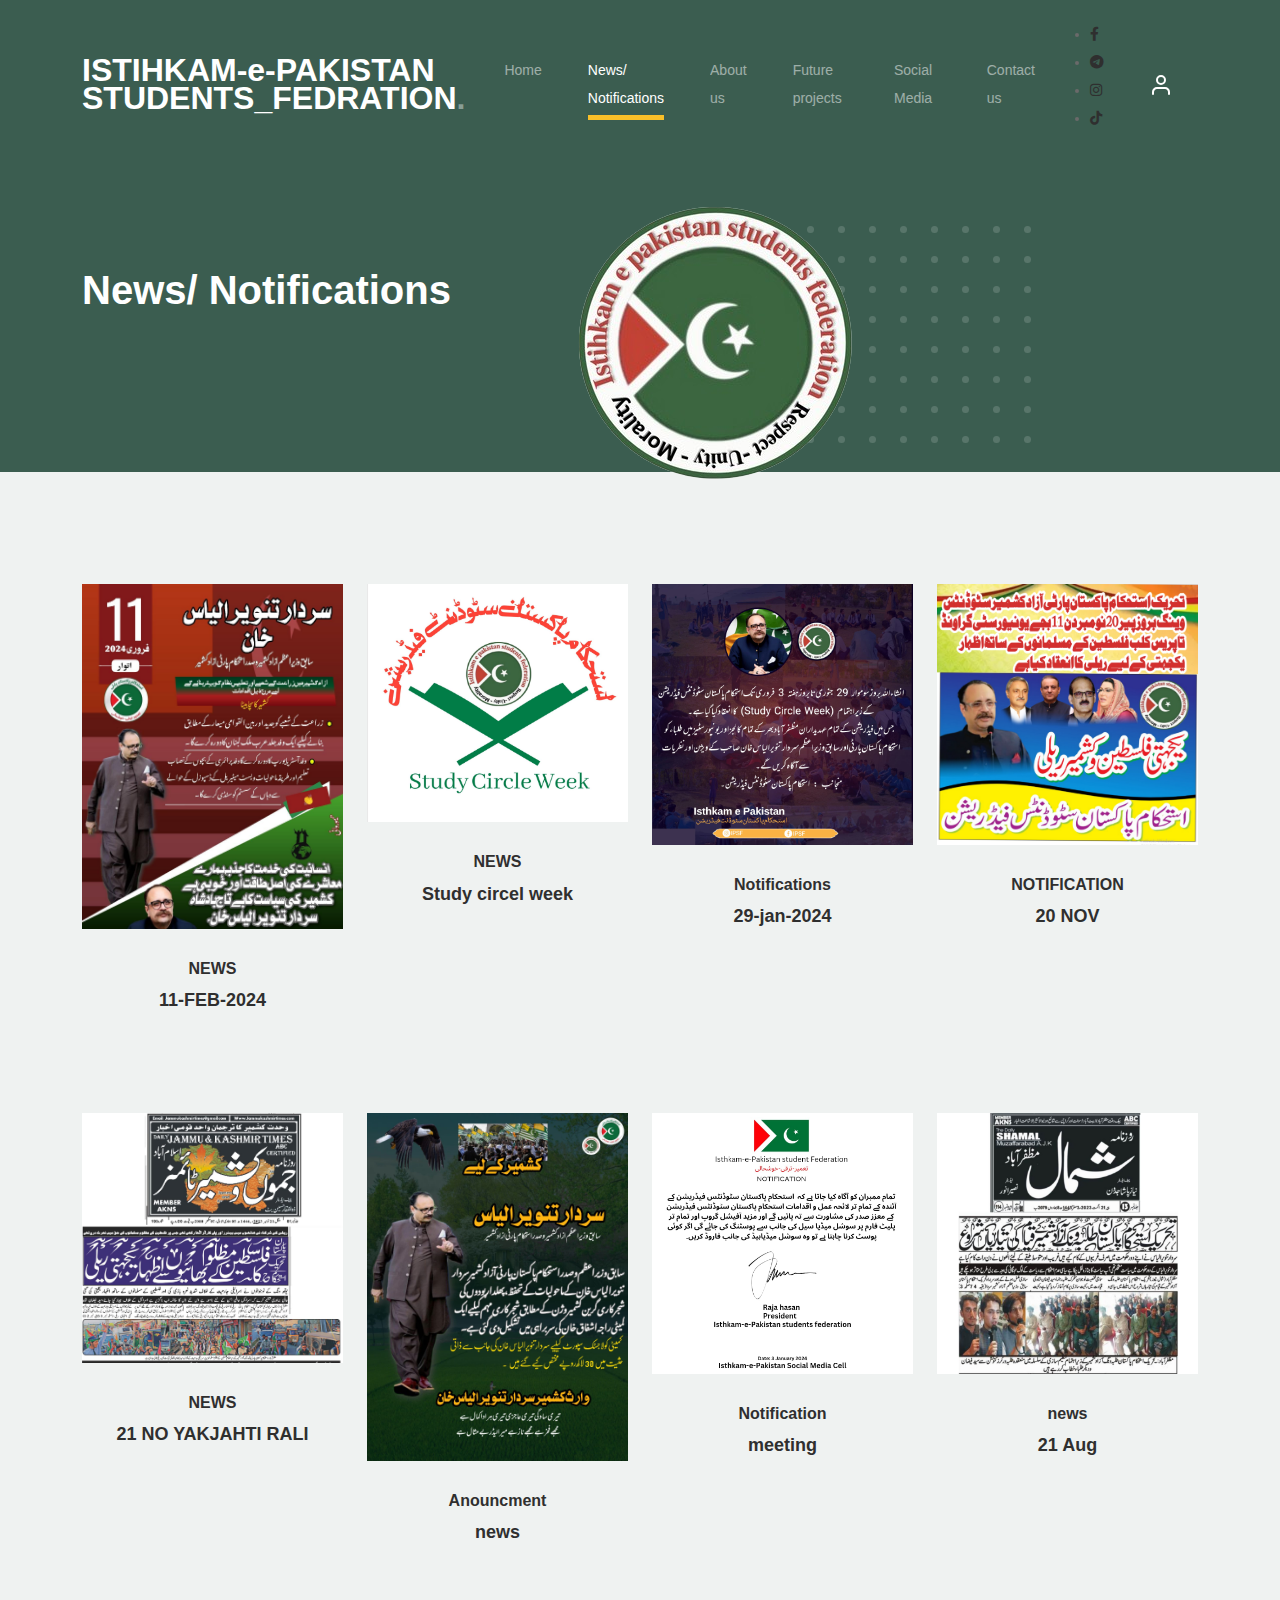
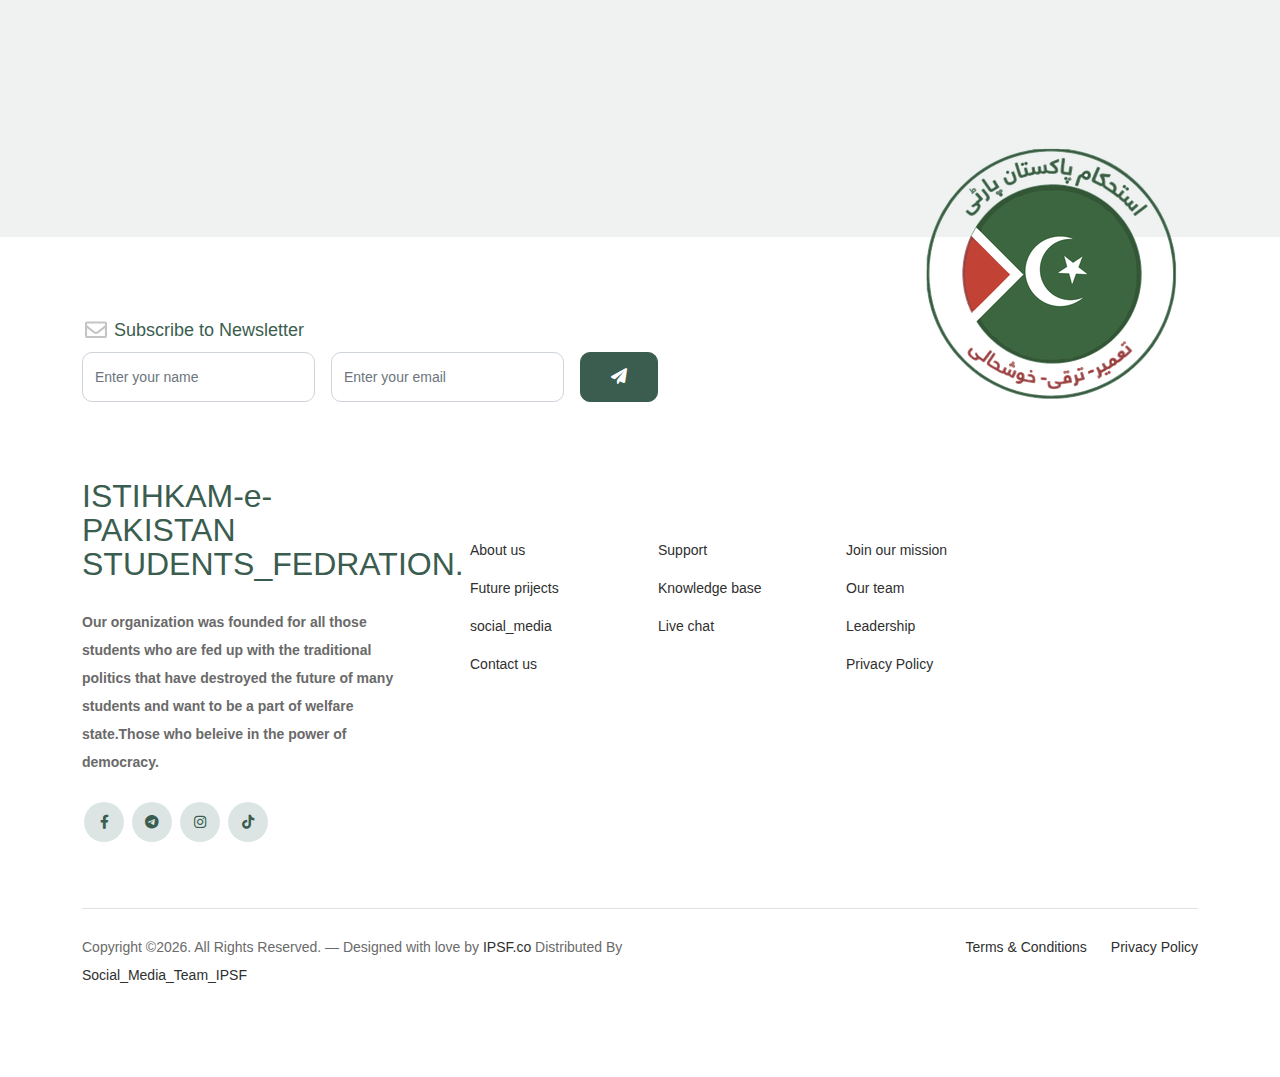
<file: shop.html>
<!-- /*
* Bootstrap 5
* Template Name: Furni
* Template Author: Untree.co
* Template URI: https://untree.co/
* License: https://creativecommons.org/licenses/by/3.0/
*/ -->
<!doctype html>
<html lang="en">
<head>
  <meta charset="utf-8">
  <meta name="viewport" content="width=device-width, initial-scale=1, shrink-to-fit=no">
  <meta name="author" content="Untree.co">
  <link rel="shortcut icon" href="images\ipsf_logo.png">

  <meta name="description" content="" />
  <meta name="keywords" content="bootstrap, bootstrap4" />

		<!-- Bootstrap CSS -->
		<link href="css/bootstrap.min.css" rel="stylesheet">
		<link href="https://cdnjs.cloudflare.com/ajax/libs/font-awesome/6.0.0-beta3/css/all.min.css" rel="stylesheet">
		<link href="css/tiny-slider.css" rel="stylesheet">
		<link href="css/style.css" rel="stylesheet">
		<title>IPSF.co </title>
	</head>

	<body>

		<!-- Start Header/Navigation -->
		<nav class="custom-navbar navbar navbar navbar-expand-md navbar-dark bg-dark" arial-label="Furni navigation bar">

			<div class="container">
				<a class="navbar-brand" href="index.html">ISTIHKAM-e-PAKISTAN <br /> STUDENTS_FEDRATION<span>.</span></a>

				<button class="navbar-toggler" type="button" data-bs-toggle="collapse" data-bs-target="#navbarsFurni" aria-controls="navbarsFurni" aria-expanded="false" aria-label="Toggle navigation">
					<span class="navbar-toggler-icon"></span>
				</button>

				<div class="collapse navbar-collapse" id="navbarsFurni">
					<ul class="custom-navbar-nav navbar-nav ms-auto mb-2 mb-md-0">
						<li class="nav-item ">
							<a class="nav-link" href="index.html">Home</a>
						</li>
						<li class="active"><a class="nav-link" href="shop.html">News/ Notifications</a></li>
						<li><a class="nav-link" href="about.html">About us</a></li>
						<li><a class="nav-link" href="services.html">Future projects</a></li>
						<li><a class="nav-link" href="blog.html">Social Media</a></li>
						<li><a class="nav-link" href="contact.html">Contact us</a></li>
					</ul>
					<ul class=" social33">
						<li><a href="https://www.facebook.com/profile.php?id=61551027393463&mibextid=9R9pXO" target="_blank"><span class="fa fa-brands fa-facebook-f"></span></a></li>
						<li><a href="https://t.me/istihkamepakistanchanel555" target="_blank"><span class="fa fa-brands fa-telegram"></span></a></li>
						<li><a href="https://t.me/istihkamepakistanchanel555" target="_blank"><span class="fa fa-brands fa-instagram"></span></a></li>
						<li><a href="http://tiktok.com/@istihkamepakistan18" target="_blank"><span class="fa fa-brands fa-tiktok"></span></a></li>
					</ul>
					<ul class="custom-navbar-cta navbar-nav mb-2 mb-md-0 ms-5">
						<li><a class="nav-link" href="checkout.html"><img src="images/user.svg"></a></li>
					
					</ul>
				</div>
			</div>
				
		</nav>
		<!-- End Header/Navigation -->

		<!-- Start Hero Section -->
			<div class="hero">
				<div class="container">
					<div class="row justify-content-between">
						<div class="col-lg-5">
							<div class="intro-excerpt">
								<h1>News/ Notifications</h1>
							</div>
						</div>
						<div class="col-lg-7">
							<div class="col-lg-7">
								<div class="hero-img-wrap">
									<img src="images\ipsf_logo.png"
										class="img-fluid">
								</div>
							</div>
						</div>
					</div>
				</div>
			</div>
		<!-- End Hero Section -->

		

		<div class="untree_co-section product-section before-footer-section">
		    <div class="container">
		      	<div class="row">

		      		<!-- Start Column 1 -->
					<div class="col-12 col-md-4 col-lg-3 mb-5">
						<a class="product-item" href="images\social_media_news_11-feb.jpg">
							<img src="images\social_media_news_11-feb.jpg" class="img-fluid product-thumbnail">
							<h3 class="product-title">NEWS</h3>
							<strong class="product-price">11-FEB-2024</strong>

							<span class="icon-cross">
								<img src="images/cross.svg" class="img-fluid">
							</span>
						</a>
					</div> 
					<!-- End Column 1 -->
						
					<!-- Start Column 2 -->
					<div class="col-12 col-md-4 col-lg-3 mb-5">
						<a class="product-item" href="#">
							<img src="images\study_circel_logo.jpg" class="img-fluid product-thumbnail">
							<h3 class="product-title">NEWS</h3>
							<strong class="product-price">Study circel week </strong>

							<span class="icon-cross">
								<img src="images/cross.svg" class="img-fluid">
							</span>
						</a>
					</div> 
					<!-- End Column 2 -->

					<!-- Start Column 3 -->
					<div class="col-12 col-md-4 col-lg-3 mb-5">
						<a class="product-item" href="images\NOITIFICATION STUDY CURCLE.jpg">
							<img src="images\NOITIFICATION STUDY CURCLE.jpg" class="img-fluid product-thumbnail">
							<h3 class="product-title">Notifications</h3>
							<strong class="product-price">29-jan-2024</strong>

							<span class="icon-cross">
								<img src="images/cross.svg" class="img-fluid">
							</span>
						</a>
					</div>
					<!-- End Column 3 -->

					<!-- Start Column 4 -->
					<div class="col-12 col-md-4 col-lg-3 mb-5">
						<a class="product-item" href="images\yakjahtii_kashmir_poster.jpeg">
							<img src="images\yakjahtii_kashmir_poster.jpeg" class="img-fluid product-thumbnail">
							<h3 class="product-title">NOTIFICATION</h3>
							<strong class="product-price">20 NOV</strong>

							<span class="icon-cross">
								<img src="images/cross.svg" class="img-fluid">
							</span>
						</a>
					</div>
					<!-- End Column 4 -->


					<!-- Start Column 1 -->
					<div class="col-12 col-md-4 col-lg-3 mb-5">
						<a class="product-item" href="images\palastin_rali_news.jpg">
							<img src="images\palastin_rali_news.jpg" class="img-fluid product-thumbnail">
							<h3 class="product-title">NEWS</h3>
							<strong class="product-price">21 NO YAKJAHTI RALI</strong>

							<span class="icon-cross">
								<img src="images/cross.svg" class="img-fluid">
							</span>
						</a>
					</div> 
					<!-- End Column 1 -->
						
					<!-- Start Column 2 -->
					<div class="col-12 col-md-4 col-lg-3 mb-5">
						<a class="product-item" href="images\NEWS SARDAR.jpg">
							<img src="images\NEWS SARDAR.jpg" class="img-fluid product-thumbnail">
							<h3 class="product-title">Anouncment</h3>
							<strong class="product-price">news</strong>

							<span class="icon-cross">
								<img src="images/cross.svg" class="img-fluid">
							</span>
						</a>
					</div> 
					<!-- End Column 2 -->

					<!-- Start Column 3 -->
					<div class="col-12 col-md-4 col-lg-3 mb-5">
						<a class="product-item" href="images\noyification IPSF.jpg">
							<img src="images\noyification IPSF.jpg" class="img-fluid product-thumbnail">
							<h3 class="product-title">Notification</h3>
							<strong class="product-price">meeting</strong>

							<span class="icon-cross">
								<img src="images/cross.svg" class="img-fluid">
							</span>
						</a>
					</div>
					<!-- End Column 3 -->

					<!-- Start Column 4 -->
					<div class="col-12 col-md-4 col-lg-3 mb-5">
						<a class="product-item" href="images\ipsf-nelumveiv-hotel-program.jpg">
							<img src="images\ipsf-nelumveiv-hotel-program.jpg" class="img-fluid product-thumbnail">
							<h3 class="product-title">news</h3>
							<strong class="product-price">21 Aug</strong>

							<span class="icon-cross">
								<img src="images/cross.svg" class="img-fluid">
							</span>
						</a>
					</div>
					<!-- End Column 4 -->

		      	</div>
		    </div>
		</div>


		<!-- Start Footer Section -->
		<footer class="footer-section">
			<div class="container relative">

				<div class="sofa-img">
					<img src="images\ipp_logo.png" alt="Image" class="img-fluid">
				</div>

				<div class="row">
					<div class="col-lg-8">
						<div class="subscription-form">
							<h3 class="d-flex align-items-center"><span class="me-1"><img src="images/envelope-outline.svg" alt="Image" class="img-fluid"></span><span>Subscribe to Newsletter</span></h3>

							<form action="#" class="row g-3">
								<div class="col-auto">
									<input type="text" class="form-control" placeholder="Enter your name">
								</div>
								<div class="col-auto">
									<input type="email" class="form-control" placeholder="Enter your email">
								</div>
								<div class="col-auto">
									<button class="btn btn-primary">
										<span class="fa fa-paper-plane"></span>
									</button>
								</div>
							</form>

						</div>
					</div>
				</div>

				<div class="row g-5 mb-5">
					<div class="col-lg-4">
						<div class="mb-4 footer-logo-wrap"><a href="#" class="footer-logo">ISTIHKAM-e-PAKISTAN STUDENTS_FEDRATION<span>.</span></a></div>
						<p class="mb-4"><b>Our organization was founded for all those students who are fed up with the traditional politics that have destroyed the future of many students and want to be a part of welfare state.Those who beleive in the power of democracy.</b></p>

						<ul class="list-unstyled custom-social">
							<li><a href="https:// www.facebook.com/profile.php?id=61551027393463&mibextid=9R9pXO" target="_blank"><span class="fa fa-brands fa-facebook-f"></span></a></li>
						<li><a href="https:// t.me/istihkamepakistanchanel555" target="_blank"><span class="fa fa-brands fa-telegram"></span></a></li>
						<li><a href="https://www.instagram.com/invites/contact/?i=qb22a4ty9aj9&utm_content=sw5psm6" target="_blank"><span class="fa fa-brands fa-instagram"></span></a></li>
						<li><a href="https://tiktok.com/@istihkamepakistan18" target="_blank"><span class="fa fa-brands fa-tiktok"></span></a></li>
						</ul>
					</div>

					<div class="col-lg-8">
						<div class="row links-wrap">
							<div class="col-6 col-sm-6 col-md-3">
								<ul class="list-unstyled">
									<li><a href="about.html">About us</a></li>
									<li><a href="services.html">Future prijects</a></li>
									<li><a href="blog.html">social_media</a></li>
									<li><a href="contact.html">Contact us</a></li>
								</ul>
							</div>

							<div class="col-6 col-sm-6 col-md-3">
								<ul class="list-unstyled">
									<li><a href="#">Support</a></li>
									<li><a href="#">Knowledge base</a></li>
									<li><a href="#">Live chat</a></li>
								</ul>
							</div>

							<div class="col-6 col-sm-6 col-md-3">
								<ul class="list-unstyled">
									<li><a href="checkout.html">Join our mission</a></li>
									<li><a href="about.html">Our team</a></li>
									<li><a href="about.html">Leadership</a></li>
									<li><a href="thankyou.html">Privacy Policy</a></li>
								</ul>
							
								</ul>
							</div>

						
						</div>
					</div>

				</div>

				<div class="border-top copyright">
					<div class="row pt-4">
						<div class="col-lg-6">
							<p class="mb-2 text-center text-lg-start">Copyright &copy;<script>document.write(new Date().getFullYear());</script>. All Rights Reserved. &mdash; Designed with love by <a href="https://untree.co">IPSF.co</a>  Distributed By <a href="https://themewagon.com">Social_Media_Team_IPSF</a> <!-- License information: https://untree.co/license/ -->
            </p>
						</div>

						<div class="col-lg-6 text-center text-lg-end">
							<ul class="list-unstyled d-inline-flex ms-auto">
								<li class="me-4"><a href="thankyou.html">Terms &amp; Conditions</a></li>
								<li><a href="thankyou.html">Privacy Policy</a></li>
							</ul>
						</div>

					</div>
				</div>

			</div>
		</footer>
		<!-- End Footer Section -->	


		<script src="js/bootstrap.bundle.min.js"></script>
		<script src="js/tiny-slider.js"></script>
		<script src="js/custom.js"></script>
	</body>

</html>
</file>
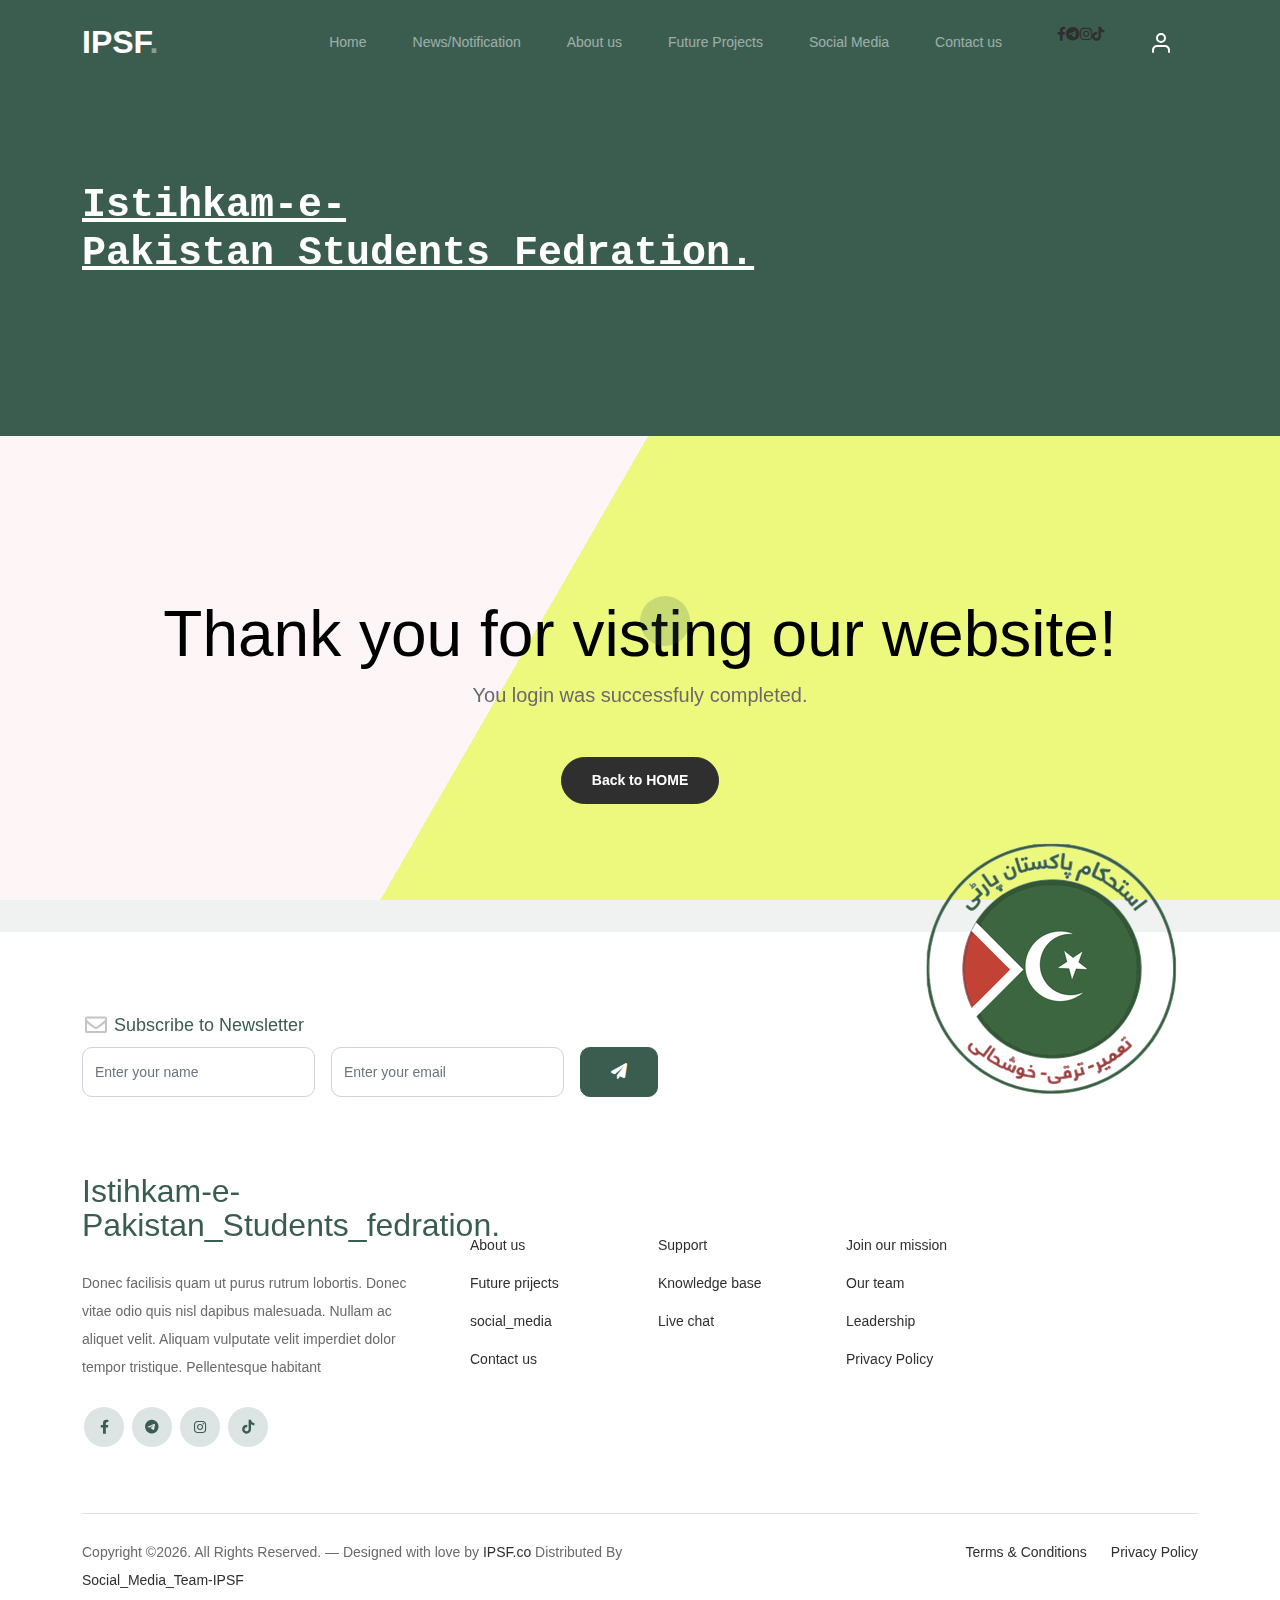
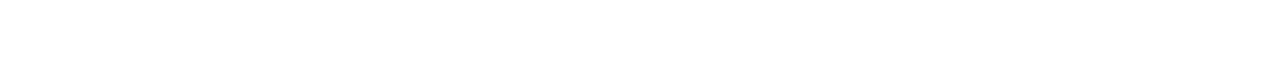
<file: thankyou.html>
<!-- /*
* Bootstrap 5
* Template Name: Furni
* Template Author: Untree.co
* Template URI: https://untree.co/
* License: https://creativecommons.org/licenses/by/3.0/
*/ -->
<!doctype html>
<html lang="en">
<head>
  <meta charset="utf-8">
  <meta name="viewport" content="width=device-width, initial-scale=1, shrink-to-fit=no">
  <meta name="author" content="Untree.co">
  <link rel="shortcut icon" href="C:\Users\lenovo\Desktop\furni-1.0.0\images\ipsf_logo.png">

  <meta name="description" content="" />
  <meta name="keywords" content="bootstrap, bootstrap4" />

		<!-- Bootstrap CSS -->
		<link href="css/bootstrap.min.css" rel="stylesheet">
		<link href="https://cdnjs.cloudflare.com/ajax/libs/font-awesome/6.0.0-beta3/css/all.min.css" rel="stylesheet">
		<link href="css/tiny-slider.css" rel="stylesheet">
		<link href="css/style.css" rel="stylesheet">
		<link rel="stylesheet" href="./stylebg.css">
		<title>IPSF.co </title>
	</head>

	<body>

		<!-- Start Header/Navigation -->
	
		<nav class="custom-navbar navbar navbar navbar-expand-md navbar-dark bg-dark" arial-label="Furni navigation bar">
			<div class="bg"></div>
			<div class="bg bg2"></div>
			<div class="bg bg3"></div>
			<div class="content">
			</div>
			<div class="container">
				<a class="navbar-brand" href="index.html">IPSF<span>.</span></a>

				<button class="navbar-toggler" type="button" data-bs-toggle="collapse" data-bs-target="#navbarsFurni" aria-controls="navbarsFurni" aria-expanded="false" aria-label="Toggle navigation">
					<span class="navbar-toggler-icon"></span>
				</button>

				<div class="collapse navbar-collapse" id="navbarsFurni">
					<ul class="custom-navbar-nav navbar-nav ms-auto mb-2 mb-md-0">
						<li class="nav-item ">
							<a class="nav-link" href="index.html">Home</a>
						</li>
						<li><a class="nav-link" href="shop.html">News/Notification</a></li>
						<li><a class="nav-link" href="about.html">About us</a></li>
						<li><a class="nav-link" href="services.html">Future Projects</a></li>
						<li><a class="nav-link" href="blog.html">Social Media</a></li>
						<li><a class="nav-link" href="contact.html">Contact us</a></li>
					</ul>
					<ul class=" social33">
						<li><a href="https://www.facebook.com/profile.php?id=61551027393463&mibextid=9R9pXO" target="_blank"><span class="fa fa-brands fa-facebook-f"></span></a></li>
						<li><a href="https://t.me/istihkamepakistanchanel555" target="_blank"><span class="fa fa-brands fa-telegram"></span></a></li>
						<li><a href="https://t.me/istihkamepakistanchanel555" target="_blank"><span class="fa fa-brands fa-instagram"></span></a></li>
						<li><a href="http://tiktok.com/@istihkamepakistan18" target="_blank"><span class="fa fa-brands fa-tiktok"></span></a></li>
					</ul>
					<ul class="custom-navbar-cta navbar-nav mb-2 mb-md-0 ms-5">
						<li><a class="nav-link" href="checkout.html"><img src="images/user.svg"></a></li>
					
					</ul>
				</div>
			</div>
				
		</nav>
		<!-- End Header/Navigation -->

		<!-- Start Hero Section -->
		
			<div class="hero">
				<div class="container">
					<div class="row justify-content-between">
						<div class="col-lg-5">
							<div class="intro-excerpt">
								<h1><b><u>Istihkam-e-Pakistan_Students_Fedration.</u></b></h1>
								
							</div>
						</div>
						<div class="col-lg-7">
							
						</div>
					</div>
				</div>
			</div>
		<!-- End Hero Section -->

		

		<div class="untree_co-section">
    <div class="container">
      <div class="row">
        <div class="col-md-12 text-center pt-5">
          <span class="display-3 thankyou-icon text-primary">
            
              <path fill-rule="evenodd" d="M11.354 5.646a.5.5 0 0 1 0 .708l-3 3a.5.5 0 0 1-.708 0l-1.5-1.5a.5.5 0 1 1 .708-.708L8 8.293l2.646-2.647a.5.5 0 0 1 .708 0z"/>
              <path fill-rule="evenodd" d="M0 1.5A.5.5 0 0 1 .5 1H2a.5.5 0 0 1 .485.379L2.89 3H14.5a.5.5 0 0 1 .491.592l-1.5 8A.5.5 0 0 1 13 12H4a.5.5 0 0 1-.491-.408L2.01 3.607 1.61 2H.5a.5.5 0 0 1-.5-.5zM3.102 4l1.313 7h8.17l1.313-7H3.102zM5 12a2 2 0 1 0 0 4 2 2 0 0 0 0-4zm7 0a2 2 0 1 0 0 4 2 2 0 0 0 0-4zm-7 1a1 1 0 1 0 0 2 1 1 0 0 0 0-2zm7 0a1 1 0 1 0 0 2 1 1 0 0 0 0-2z"/>
            </svg>
          </span>
          <h2 class="display-3 text-black">Thank you for visting our website!</h2>
          <p class="lead mb-5">You login was successfuly completed.</p>
          <p><a href="index.html" class="btn btn-sm btn-outline-black">Back to HOME</a></p>
        </div>
      </div>
    </div>
  </div>

		<!-- Start Footer Section -->
		<footer class="footer-section">
			<div class="container relative">

				<div class="sofa-img">
					<img src="images\ipp_logo.png" alt="Image" class="img-fluid">
				</div>

				<div class="row">
					<div class="col-lg-8">
						<div class="subscription-form">
							<h3 class="d-flex align-items-center"><span class="me-1"><img src="images/envelope-outline.svg" alt="Image" class="img-fluid"></span><span>Subscribe to Newsletter</span></h3>

							<form action="#" class="row g-3">
								<div class="col-auto">
									<input type="text" class="form-control" placeholder="Enter your name">
								</div>
								<div class="col-auto">
									<input type="email" class="form-control" placeholder="Enter your email">
								</div>
								<div class="col-auto">
									<button class="btn btn-primary">
										<span class="fa fa-paper-plane"></span>
									</button>
								</div>
							</form>

						</div>
					</div>
				</div>

				<div class="row g-5 mb-5">
					<div class="col-lg-4">
						<div class="mb-4 footer-logo-wrap"><a href="#" class="footer-logo">Istihkam-e-Pakistan_Students_fedration<span>.</span></a></div>
						<p class="mb-4">Donec facilisis quam ut purus rutrum lobortis. Donec vitae odio quis nisl dapibus malesuada. Nullam ac aliquet velit. Aliquam vulputate velit imperdiet dolor tempor tristique. Pellentesque habitant</p>

						<ul class="list-unstyled custom-social">
							<li><a href="https:// www.facebook.com/profile.php?id=61551027393463&mibextid=9R9pXO" target="_blank"><span class="fa fa-brands fa-facebook-f"></span></a></li>
						<li><a href="https:// t.me/istihkamepakistanchanel555" target="_blank"><span class="fa fa-brands fa-telegram"></span></a></li>
						<li><a href="https://www.instagram.com/invites/contact/?i=qb22a4ty9aj9&utm_content=sw5psm6" target="_blank"><span class="fa fa-brands fa-instagram"></span></a></li>
						<li><a href="https://tiktok.com/@istihkamepakistan18" target="_blank"><span class="fa fa-brands fa-tiktok"></span></a></li>
						</ul>
					</div>

					<div class="col-lg-8">
						<div class="row links-wrap">
							<div class="col-6 col-sm-6 col-md-3">
								<ul class="list-unstyled">
									<li><a href="about.html">About us</a></li>
									<li><a href="services.html">Future prijects</a></li>
									<li><a href="blog.html">social_media</a></li>
									<li><a href="contact.html">Contact us</a></li>
								</ul>
							</div>

							<div class="col-6 col-sm-6 col-md-3">
								<ul class="list-unstyled">
									<li><a href="#">Support</a></li>
									<li><a href="#">Knowledge base</a></li>
									<li><a href="#">Live chat</a></li>
								</ul>
							</div>

							<div class="col-6 col-sm-6 col-md-3">
								<ul class="list-unstyled">
									<li><a href="checkout.html">Join our mission</a></li>
									<li><a href="#">Our team</a></li>
									<li><a href="#">Leadership</a></li>
									<li><a href="#">Privacy Policy</a></li>
								</ul>
							</div>

							
						</div>
					</div>

				</div>

				<div class="border-top copyright">
					<div class="row pt-4">
						<div class="col-lg-6">
							<p class="mb-2 text-center text-lg-start">Copyright &copy;<script>document.write(new Date().getFullYear());</script>. All Rights Reserved. &mdash; Designed with love by <a href="https://untree.co">IPSF.co</a> Distributed By <a href="https://themewagon.com">Social_Media_Team-IPSF</a> <!-- License information: https://untree.co/license/ -->
            </p>
						</div>

						<div class="col-lg-6 text-center text-lg-end">
							<ul class="list-unstyled d-inline-flex ms-auto">
								<li class="me-4"><a href="#">Terms &amp; Conditions</a></li>
								<li><a href="#">Privacy Policy</a></li>
							</ul>
						</div>

					</div>
				</div>

			</div>
		</footer>
		<!-- End Footer Section -->	


		<script src="js/bootstrap.bundle.min.js"></script>
		<script src="js/tiny-slider.js"></script>
		<script src="js/custom.js"></script>
	</body>

</html>
</file>
<file: css/tiny-slider.css>
.tns-outer {
    padding: 0 !important
}

.tns-outer [hidden] {
    display: none !important
}

.tns-outer [aria-controls],
.tns-outer [data-action] {
    cursor: pointer
}

.tns-slider {
    -webkit-transition: all 0s;
    -moz-transition: all 0s;
    transition: all 0s
}

.tns-slider>.tns-item {
    -webkit-box-sizing: border-box;
    -moz-box-sizing: border-box;
    box-sizing: border-box
}

.tns-horizontal.tns-subpixel {
    white-space: nowrap
}

.tns-horizontal.tns-subpixel>.tns-item {
    display: inline-block;
    vertical-align: top;
    white-space: normal
}

.tns-horizontal.tns-no-subpixel:after {
    content: '';
    display: table;
    clear: both
}

.tns-horizontal.tns-no-subpixel>.tns-item {
    float: left
}

.tns-horizontal.tns-carousel.tns-no-subpixel>.tns-item {
    margin-right: -100%
}

.tns-no-calc {
    position: relative;
    left: 0
}

.tns-gallery {
    position: relative;
    left: 0;
    min-height: 1px
}

.tns-gallery>.tns-item {
    position: absolute;
    left: -100%;
    -webkit-transition: transform 0s, opacity 0s;
    -moz-transition: transform 0s, opacity 0s;
    transition: transform 0s, opacity 0s
}

.tns-gallery>.tns-slide-active {
    position: relative;
    left: auto !important
}

.tns-gallery>.tns-moving {
    -webkit-transition: all 0.25s;
    -moz-transition: all 0.25s;
    transition: all 0.25s
}

.tns-autowidth {
    display: inline-block
}

.tns-lazy-img {
    -webkit-transition: opacity 0.6s;
    -moz-transition: opacity 0.6s;
    transition: opacity 0.6s;
    opacity: 0.6
}

.tns-lazy-img.tns-complete {
    opacity: 1
}

.tns-ah {
    -webkit-transition: height 0s;
    -moz-transition: height 0s;
    transition: height 0s
}

.tns-ovh {
    overflow: hidden
}

.tns-visually-hidden {
    position: absolute;
    left: -10000em
}

.tns-transparent {
    opacity: 0;
    visibility: hidden
}

.tns-fadeIn {
    opacity: 1;
    filter: alpha(opacity=100);
    z-index: 0
}

.tns-normal,
.tns-fadeOut {
    opacity: 0;
    filter: alpha(opacity=0);
    z-index: -1
}

.tns-vpfix {
    white-space: nowrap
}

.tns-vpfix>div,
.tns-vpfix>li {
    display: inline-block
}

.tns-t-subp2 {
    margin: 0 auto;
    width: 310px;
    position: relative;
    height: 10px;
    overflow: hidden
}

.tns-t-ct {
    width: 2333.3333333%;
    width: -webkit-calc(100% * 70 / 3);
    width: -moz-calc(100% * 70 / 3);
    width: calc(100% * 70 / 3);
    position: absolute;
    right: 0
}

.tns-t-ct:after {
    content: '';
    display: table;
    clear: both
}

.tns-t-ct>div {
    width: 1.4285714%;
    width: -webkit-calc(100% / 70);
    width: -moz-calc(100% / 70);
    width: calc(100% / 70);
    height: 10px;
    float: left
}

/*# sourceMappingURL=sourcemaps/tiny-slider.css.map */
</file>
<file: css/style.css>
/*
* Template Name: UntreeStore
* Template Author: Untree.co
* Author URI: https://untree.co/
* License: https://creativecommons.org/licenses/by/3.0/
*/
@import url("c:\Users\lenovo\Desktop\New folder\𝐈𝐬𝐭𝐢𝐤𝐡𝐤𝐚𝐦 𝐩𝐚𝐤𝐢𝐬𝐭𝐚𝐧 𝐬𝐭𝐮𝐝𝐞𝐧𝐭𝐬 𝐟𝐞𝐝𝐞𝐫𝐚𝐭𝐢𝐨𝐧_20230910_204909_0000.png");
body {
  overflow-x: hidden;
  position: relative; }

body {
  font-family: "Inter", sans-serif;
  font-weight: 400;
  line-height: 28px;
  color: #6a6a6a;
  font-size: 14px;
  background-color: #eff2f1; }

a {
  text-decoration: none;
  -webkit-transition: .3s all ease;
  -o-transition: .3s all ease;
  transition: .3s all ease;
  color: #2f2f2f;
  text-decoration: underline; }
  a:hover {
    color: #2f2f2f;
    text-decoration: none; }
  a.more {
    font-weight: 600; }

.custom-navbar {
  background: #3b5d50 !important;
  padding-top: 20px;
  padding-bottom: 20px; }
  .custom-navbar .navbar-brand {
    font-size: 32px;
    font-weight: 600; }
    .custom-navbar .navbar-brand > span {
      opacity: .4; }
  .custom-navbar .navbar-toggler {
    border-color: transparent; }
    .custom-navbar .navbar-toggler:active, .custom-navbar .navbar-toggler:focus {
      -webkit-box-shadow: none;
      box-shadow: none;
      outline: none; }
  @media (min-width: 992px) {
    .custom-navbar .custom-navbar-nav li {
      margin-left: 15px;
      margin-right: 15px; } }
  .custom-navbar .custom-navbar-nav li a {
    font-weight: 500;
    color: #ffffff !important;
    opacity: .5;
    -webkit-transition: .3s all ease;
    -o-transition: .3s all ease;
    transition: .3s all ease;
    position: relative; }
    @media (min-width: 768px) {
      .custom-navbar .custom-navbar-nav li a:before {
        content: "";
        position: absolute;
        bottom: 0;
        left: 8px;
        right: 8px;
        background: #f9bf29;
        height: 5px;
        opacity: 1;
        visibility: visible;
        width: 0;
        -webkit-transition: .15s all ease-out;
        -o-transition: .15s all ease-out;
        transition: .15s all ease-out; } }
    .custom-navbar .custom-navbar-nav li a:hover {
      opacity: 1; }
      .custom-navbar .custom-navbar-nav li a:hover:before {
        width: calc(100% - 16px); }
  .custom-navbar .custom-navbar-nav li.active a {
    opacity: 1; }
    .custom-navbar .custom-navbar-nav li.active a:before {
      width: calc(100% - 16px); }
  .custom-navbar .custom-navbar-cta {
    margin-left: 0 !important;
    -webkit-box-orient: horizontal;
    -webkit-box-direction: normal;
    -ms-flex-direction: row;
    flex-direction: row; }
    @media (min-width: 768px) {
      .custom-navbar .custom-navbar-cta {
        margin-left: 40px !important; } }
    .custom-navbar .custom-navbar-cta li {
      margin-left: 0px;
      margin-right: 0px; }
      .custom-navbar .custom-navbar-cta li:first-child {
        margin-right: 20px; }

.hero {
  background: #3b5d50;
  padding: calc(4rem - 30px) 0 0rem 0; }
  @media (min-width: 768px) {
    .hero {
      padding: calc(4rem - 30px) 0 4rem 0; } }
  @media (min-width: 992px) {
    .hero {
      padding: calc(8rem - 30px) 0 8rem 0; } }
  .hero .intro-excerpt {
    position: relative;
    z-index: 4; }
    @media (min-width: 992px) {
      .hero .intro-excerpt {
        max-width: 450px; } }
  .hero h1 {
    font-weight: 700;
    color: #ffffff;
    margin-bottom: 30px; }
    @media (min-width: 1400px) {
      .hero h1 {
        font-size: 54px; } }
  .hero p {
    color: rgba(255, 255, 255, 0.5);
    margin-botom: 30px; }
  .hero .hero-img-wrap {
    position: relative; }
    .hero .hero-img-wrap img {
      position: relative;
      top: 0px;
      right: 0px;
      z-index: 2;
      max-width: 780px;
      left: -20px; }
      @media (min-width: 768px) {
        .hero .hero-img-wrap img {
          right: 0px;
          left: -100px; } }
      @media (min-width: 992px) {
        .hero .hero-img-wrap img {
          left: 0px;
          top: -80px;
          position: absolute;
          right: -50px; } }
      @media (min-width: 1200px) {
        .hero .hero-img-wrap img {
          left: 0px;
          top: -80px;
          right: -100px; } }
    .hero .hero-img-wrap:after {
      content: "";
      position: absolute;
      width: 255px;
      height: 217px;
      background-image: url("../images/dots-light.svg");
      background-size: contain;
      background-repeat: no-repeat;
      right: -100px;
      top: -0px; }
      @media (min-width: 1200px) {
        .hero .hero-img-wrap:after {
          top: -40px; } }

.btn {
  font-weight: 600;
  padding: 12px 30px;
  border-radius: 30px;
  color: #ffffff;
  background: #2f2f2f;
  border-color: #2f2f2f; }
  .btn:hover {
    color: #ffffff;
    background: #222222;
    border-color: #222222; }
  .btn:active, .btn:focus {
    outline: none !important;
    -webkit-box-shadow: none;
    box-shadow: none; }
  .btn.btn-primary {
    background: #3b5d50;
    border-color: #3b5d50; }
    .btn.btn-primary:hover {
      background: #314d43;
      border-color: #314d43; }
  .btn.btn-secondary {
    color: #2f2f2f;
    background: #f9bf29;
    border-color: #f9bf29; }
    .btn.btn-secondary:hover {
      background: #f8b810;
      border-color: #f8b810; }
  .btn.btn-white-outline {
    background: transparent;
    border-width: 2px;
    border-color: rgba(255, 255, 255, 0.3); }
    .btn.btn-white-outline:hover {
      border-color: white;
      color: #ffffff; }

.section-title {
  color: #2f2f2f; }

.product-section {
  padding: 7rem 0; }
  .product-section .product-item {
    text-align: center;
    text-decoration: none;
    display: block;
    position: relative;
    padding-bottom: 50px;
    cursor: pointer; }
    .product-section .product-item .product-thumbnail {
      margin-bottom: 30px;
      position: relative;
      top: 0;
      -webkit-transition: .3s all ease;
      -o-transition: .3s all ease;
      transition: .3s all ease; }
    .product-section .product-item h3 {
      font-weight: 600;
      font-size: 16px; }
    .product-section .product-item strong {
      font-weight: 800 !important;
      font-size: 18px !important; }
    .product-section .product-item h3, .product-section .product-item strong {
      color: #2f2f2f;
      text-decoration: none; }
    .product-section .product-item .icon-cross {
      position: absolute;
      width: 35px;
      height: 35px;
      display: inline-block;
      background: #2f2f2f;
      bottom: 15px;
      left: 50%;
      -webkit-transform: translateX(-50%);
      -ms-transform: translateX(-50%);
      transform: translateX(-50%);
      margin-bottom: -17.5px;
      border-radius: 50%;
      opacity: 0;
      visibility: hidden;
      -webkit-transition: .3s all ease;
      -o-transition: .3s all ease;
      transition: .3s all ease; }
      .product-section .product-item .icon-cross img {
        position: absolute;
        left: 50%;
        top: 50%;
        -webkit-transform: translate(-50%, -50%);
        -ms-transform: translate(-50%, -50%);
        transform: translate(-50%, -50%); }
    .product-section .product-item:before {
      bottom: 0;
      left: 0;
      right: 0;
      position: absolute;
      content: "";
      background: #dce5e4;
      height: 0%;
      z-index: -1;
      border-radius: 10px;
      -webkit-transition: .3s all ease;
      -o-transition: .3s all ease;
      transition: .3s all ease; }
    .product-section .product-item:hover .product-thumbnail {
      top: -25px; }
    .product-section .product-item:hover .icon-cross {
      bottom: 0;
      opacity: 1;
      visibility: visible; }
    .product-section .product-item:hover:before {
      height: 70%; }

.why-choose-section {
  padding: 7rem 0; }
  .why-choose-section .img-wrap {
    position: relative; }
    .why-choose-section .img-wrap:before {
      position: absolute;
      content: "";
      width: 255px;
      height: 217px;
      background-image: url("../images/dots-yellow.svg");
      background-repeat: no-repeat;
      background-size: contain;
      -webkit-transform: translate(-40%, -40%);
      -ms-transform: translate(-40%, -40%);
      transform: translate(-40%, -40%);
      z-index: -1; }
    .why-choose-section .img-wrap img {
      border-radius: 20px; }

.feature {
  margin-bottom: 30px; }
  .feature .icon {
    display: inline-block;
    position: relative;
    margin-bottom: 20px; }
    .feature .icon:before {
      content: "";
      width: 33px;
      height: 33px;
      position: absolute;
      background: rgba(59, 93, 80, 0.2);
      border-radius: 50%;
      right: -8px;
      bottom: 0; }
  .feature h3 {
    font-size: 14px;
    color: #2f2f2f; }
  .feature p {
    font-size: 14px;
    line-height: 22px;
    color: #6a6a6a; }

.we-help-section {
  padding: 7rem 0; }
  .we-help-section .imgs-grid {
    display: -ms-grid;
    display: grid;
    -ms-grid-columns: (1fr)[27];
    grid-template-columns: repeat(27, 1fr);
    position: relative; }
    .we-help-section .imgs-grid:before {
      position: absolute;
      content: "";
      width: 255px;
      height: 217px;
      background-image: url("../images/dots-green.svg");
      background-size: contain;
      background-repeat: no-repeat;
      -webkit-transform: translate(-40%, -40%);
      -ms-transform: translate(-40%, -40%);
      transform: translate(-40%, -40%);
      z-index: -1; }
    .we-help-section .imgs-grid .grid {
      position: relative; }
      .we-help-section .imgs-grid .grid img {
        border-radius: 20px;
        max-width: 100%; }
      .we-help-section .imgs-grid .grid.grid-1 {
        -ms-grid-column: 1;
        -ms-grid-column-span: 18;
        grid-column: 1 / span 18;
        -ms-grid-row: 1;
        -ms-grid-row-span: 27;
        grid-row: 1 / span 27; }
      .we-help-section .imgs-grid .grid.grid-2 {
        -ms-grid-column: 19;
        -ms-grid-column-span: 27;
        grid-column: 19 / span 27;
        -ms-grid-row: 1;
        -ms-grid-row-span: 5;
        grid-row: 1 / span 5;
        padding-left: 20px; }
      .we-help-section .imgs-grid .grid.grid-3 {
        -ms-grid-column: 14;
        -ms-grid-column-span: 16;
        grid-column: 14 / span 16;
        -ms-grid-row: 6;
        -ms-grid-row-span: 27;
        grid-row: 6 / span 27;
        padding-top: 20px; }

.custom-list {
  width: 100%; }
  .custom-list li {
    display: inline-block;
    width: calc(50% - 20px);
    margin-bottom: 12px;
    line-height: 1.5;
    position: relative;
    padding-left: 20px; }
    .custom-list li:before {
      content: "";
      width: 8px;
      height: 8px;
      border-radius: 50%;
      border: 2px solid #3b5d50;
      position: absolute;
      left: 0;
      top: 8px; }

.popular-product {
  padding: 0 0 7rem 0; }
  .popular-product .product-item-sm h3 {
    font-size: 14px;
    font-weight: 700;
    color: #2f2f2f; }
  .popular-product .product-item-sm a {
    text-decoration: none;
    color: #2f2f2f;
    -webkit-transition: .3s all ease;
    -o-transition: .3s all ease;
    transition: .3s all ease; }
    .popular-product .product-item-sm a:hover {
      color: rgba(47, 47, 47, 0.5); }
  .popular-product .product-item-sm p {
    line-height: 1.4;
    margin-bottom: 10px;
    font-size: 14px; }
  .popular-product .product-item-sm .thumbnail {
    margin-right: 10px;
    -webkit-box-flex: 0;
    -ms-flex: 0 0 120px;
    flex: 0 0 120px;
    position: relative; }
    .popular-product .product-item-sm .thumbnail:before {
      content: "";
      position: absolute;
      border-radius: 20px;
      background: #dce5e4;
      width: 98px;
      height: 98px;
      top: 50%;
      left: 50%;
      -webkit-transform: translate(-50%, -50%);
      -ms-transform: translate(-50%, -50%);
      transform: translate(-50%, -50%);
      z-index: -1; }

.testimonial-section {
  padding: 3rem 0 7rem 0; }

.testimonial-slider-wrap {
  position: relative; }
  .testimonial-slider-wrap .tns-inner {
    padding-top: 30px; }
  .testimonial-slider-wrap .item .testimonial-block blockquote {
    font-size: 16px; }
    @media (min-width: 768px) {
      .testimonial-slider-wrap .item .testimonial-block blockquote {
        line-height: 32px;
        font-size: 18px; } }
  .testimonial-slider-wrap .item .testimonial-block .author-info .author-pic {
    margin-bottom: 20px; }
    .testimonial-slider-wrap .item .testimonial-block .author-info .author-pic img {
      max-width: 80px;
      border-radius: 50%; }
  .testimonial-slider-wrap .item .testimonial-block .author-info h3 {
    font-size: 14px;
    font-weight: 700;
    color: #2f2f2f;
    margin-bottom: 0; }
  .testimonial-slider-wrap #testimonial-nav {
    position: absolute;
    top: 50%;
    z-index: 99;
    width: 100%;
    display: none; }
    @media (min-width: 768px) {
      .testimonial-slider-wrap #testimonial-nav {
        display: block; } }
    .testimonial-slider-wrap #testimonial-nav > span {
      cursor: pointer;
      position: absolute;
      width: 58px;
      height: 58px;
      line-height: 58px;
      border-radius: 50%;
      background: rgba(59, 93, 80, 0.1);
      color: #2f2f2f;
      -webkit-transition: .3s all ease;
      -o-transition: .3s all ease;
      transition: .3s all ease; }
      .testimonial-slider-wrap #testimonial-nav > span:hover {
        background: #3b5d50;
        color: #ffffff; }
    .testimonial-slider-wrap #testimonial-nav .prev {
      left: -10px; }
    .testimonial-slider-wrap #testimonial-nav .next {
      right: 0; }
  .testimonial-slider-wrap .tns-nav {
    position: absolute;
    bottom: -50px;
    left: 50%;
    -webkit-transform: translateX(-50%);
    -ms-transform: translateX(-50%);
    transform: translateX(-50%); }
    .testimonial-slider-wrap .tns-nav button {
      background: none;
      border: none;
      display: inline-block;
      position: relative;
      width: 0 !important;
      height: 7px !important;
      margin: 2px; }
      .testimonial-slider-wrap .tns-nav button:active, .testimonial-slider-wrap .tns-nav button:focus, .testimonial-slider-wrap .tns-nav button:hover {
        outline: none;
        -webkit-box-shadow: none;
        box-shadow: none;
        background: none; }
      .testimonial-slider-wrap .tns-nav button:before {
        display: block;
        width: 7px;
        height: 7px;
        left: 0;
        top: 0;
        position: absolute;
        content: "";
        border-radius: 50%;
        -webkit-transition: .3s all ease;
        -o-transition: .3s all ease;
        transition: .3s all ease;
        background-color: #d6d6d6; }
      .testimonial-slider-wrap .tns-nav button:hover:before, .testimonial-slider-wrap .tns-nav button.tns-nav-active:before {
        background-color: #3b5d50; }

.before-footer-section {
  padding: 7rem 0 12rem 0 !important; }

.blog-section {
  padding: 7rem 0 12rem 0; }
  .blog-section .post-entry a {
    text-decoration: none; }
  .blog-section .post-entry .post-thumbnail {
    display: block;
    margin-bottom: 20px; }
    .blog-section .post-entry .post-thumbnail img {
      border-radius: 20px;
      -webkit-transition: .3s all ease;
      -o-transition: .3s all ease;
      transition: .3s all ease; }
  .blog-section .post-entry .post-content-entry {
    padding-left: 15px;
    padding-right: 15px; }
    .blog-section .post-entry .post-content-entry h3 {
      font-size: 16px;
      margin-bottom: 0;
      font-weight: 600;
      margin-bottom: 7px; }
    .blog-section .post-entry .post-content-entry .meta {
      font-size: 14px; }
      .blog-section .post-entry .post-content-entry .meta a {
        font-weight: 600; }
  .blog-section .post-entry:hover .post-thumbnail img, .blog-section .post-entry:focus .post-thumbnail img {
    opacity: .7; }

.footer-section {
  padding: 80px 0;
  background: #ffffff; }
  .footer-section .relative {
    position: relative; }
  .footer-section a {
    text-decoration: none;
    color: #2f2f2f;
    -webkit-transition: .3s all ease;
    -o-transition: .3s all ease;
    transition: .3s all ease; }
    .footer-section a:hover {
      color: rgba(47, 47, 47, 0.5); }
  .footer-section .subscription-form {
    margin-bottom: 40px;
    position: relative;
    z-index: 2;
    margin-top: 100px; }
    @media (min-width: 992px) {
      .footer-section .subscription-form {
        margin-top: 0px;
        margin-bottom: 80px; } }
    .footer-section .subscription-form h3 {
      font-size: 18px;
      font-weight: 500;
      color: #3b5d50; }
    .footer-section .subscription-form .form-control {
      height: 50px;
      border-radius: 10px;
      font-family: "Inter", sans-serif; }
      .footer-section .subscription-form .form-control:active, .footer-section .subscription-form .form-control:focus {
        outline: none;
        -webkit-box-shadow: none;
        box-shadow: none;
        border-color: #3b5d50;
        -webkit-box-shadow: 0 1px 4px 0 rgba(0, 0, 0, 0.2);
        box-shadow: 0 1px 4px 0 rgba(0, 0, 0, 0.2); }
      .footer-section .subscription-form .form-control::-webkit-input-placeholder {
        font-size: 14px; }
      .footer-section .subscription-form .form-control::-moz-placeholder {
        font-size: 14px; }
      .footer-section .subscription-form .form-control:-ms-input-placeholder {
        font-size: 14px; }
      .footer-section .subscription-form .form-control:-moz-placeholder {
        font-size: 14px; }
    .footer-section .subscription-form .btn {
      border-radius: 10px !important; }
  .footer-section .sofa-img {
    position: absolute;
    top: -200px;
    z-index: 1;
    right: 0; }
    .footer-section .sofa-img img {
      max-width: 380px; }
  .footer-section .links-wrap {
    margin-top: 0px; }
    @media (min-width: 992px) {
      .footer-section .links-wrap {
        margin-top: 54px; } }
    .footer-section .links-wrap ul li {
      margin-bottom: 10px; }
  .footer-section .footer-logo-wrap .footer-logo {
    font-size: 32px;
    font-weight: 500;
    text-decoration: none;
    color: #3b5d50; }
  .footer-section .custom-social li {
    margin: 2px;
    display: inline-block; }
    .footer-section .custom-social li a {
      width: 40px;
      height: 40px;
      text-align: center;
      line-height: 40px;
      display: inline-block;
      background: #dce5e4;
      color: #3b5d50;
      border-radius: 50%; }
      .footer-section .custom-social li a:hover {
        background: #3b5d50;
        color: #ffffff; }
  .footer-section .border-top {
    border-color: #dce5e4; }
    .footer-section .border-top.copyright {
      font-size: 14px !important; }

.untree_co-section {
  padding: 7rem 0; }

.form-control {
  height: 50px;
  border-radius: 10px;
  font-family: "Inter", sans-serif; }
  .form-control:active, .form-control:focus {
    outline: none;
    -webkit-box-shadow: none;
    box-shadow: none;
    border-color: #3b5d50;
    -webkit-box-shadow: 0 1px 4px 0 rgba(0, 0, 0, 0.2);
    box-shadow: 0 1px 4px 0 rgba(0, 0, 0, 0.2); }
  .form-control::-webkit-input-placeholder {
    font-size: 14px; }
  .form-control::-moz-placeholder {
    font-size: 14px; }
  .form-control:-ms-input-placeholder {
    font-size: 14px; }
  .form-control:-moz-placeholder {
    font-size: 14px; }

.service {
  line-height: 1.5; }
  .service .service-icon {
    border-radius: 10px;
    -webkit-box-flex: 0;
    -ms-flex: 0 0 50px;
    flex: 0 0 50px;
    height: 50px;
    line-height: 50px;
    text-align: center;
    background: #3b5d50;
    margin-right: 20px;
    color: #ffffff; }

textarea {
  height: auto !important; }

.site-blocks-table {
  overflow: auto; }
  .site-blocks-table .product-thumbnail {
    width: 200px; }
  .site-blocks-table .btn {
    padding: 2px 10px; }
  .site-blocks-table thead th {
    padding: 30px;
    text-align: center;
    border-width: 0px !important;
    vertical-align: middle;
    color: rgba(0, 0, 0, 0.8);
    font-size: 18px; }
  .site-blocks-table td {
    padding: 20px;
    text-align: center;
    vertical-align: middle;
    color: rgba(0, 0, 0, 0.8); }
  .site-blocks-table tbody tr:first-child td {
    border-top: 1px solid #3b5d50 !important; }
  .site-blocks-table .btn {
    background: none !important;
    color: #000000;
    border: none;
    height: auto !important; }

.site-block-order-table th {
  border-top: none !important;
  border-bottom-width: 1px !important; }

.site-block-order-table td, .site-block-order-table th {
  color: #000000; }

.couponcode-wrap input {
  border-radius: 10px !important; }

.text-primary {
  color: #3b5d50 !important; }

.thankyou-icon {
  position: relative;
  color: #3b5d50; }
  .thankyou-icon:before {
    position: absolute;
    content: "";
    width: 50px;
    height: 50px;
    border-radius: 50%;
    background: rgba(59, 93, 80, 0.2); }
</file>
<file: stylebg.css>
html {
  height:100%;
}

body {
  margin:0;
}

.bg {
  animation:slide 3s ease-in-out infinite alternate;
  background-image: linear-gradient(-60deg, rgb(236, 250, 109) 50%, rgb(255, 246, 247) 50%);
  bottom:0;
  left:-50%;
  opacity:.5;
  position:fixed;
  right:-50%;
  top:0;
  z-index:-1;
}

.bg2 {
  animation-direction:alternate-reverse;
  animation-duration:4s;
}

.bg3 {
  animation-duration:5s;
}

.content {
  background-color:rgba(255, 255, 255, 0.8);
  border-radius:.25em;
  box-shadow:0 0 .25em rgba(0,0,0,.25);
  box-sizing:border-box;
  left:550%;
  padding:10vmin;
  position:fixed;
  text-align:center;
  top:50%;
  transform:translate(-50%, -50%);
}

h1 {
  font-family:monospace;
}

@keyframes slide {
  0% {
    transform:translateX(-25%);
  }
  100% {
    transform:translateX(25%);
  }
}
.flage{

  background-image: url(https://upload.wikimedia.org/wikipedia/commons/4/4e/Istehkam-e-Pakistan_flag.jpg)  ;
background-repeat: no-repeat;
background-size: 100% 700px;

}

.logonav{

  position: relative;left: 550px;
  
}
/* .social1122:hover > .social1122 > ul > li { display: block ; position: relative;} */

.social33{

list-style: none;
display: inline-flex;
}
</file>
